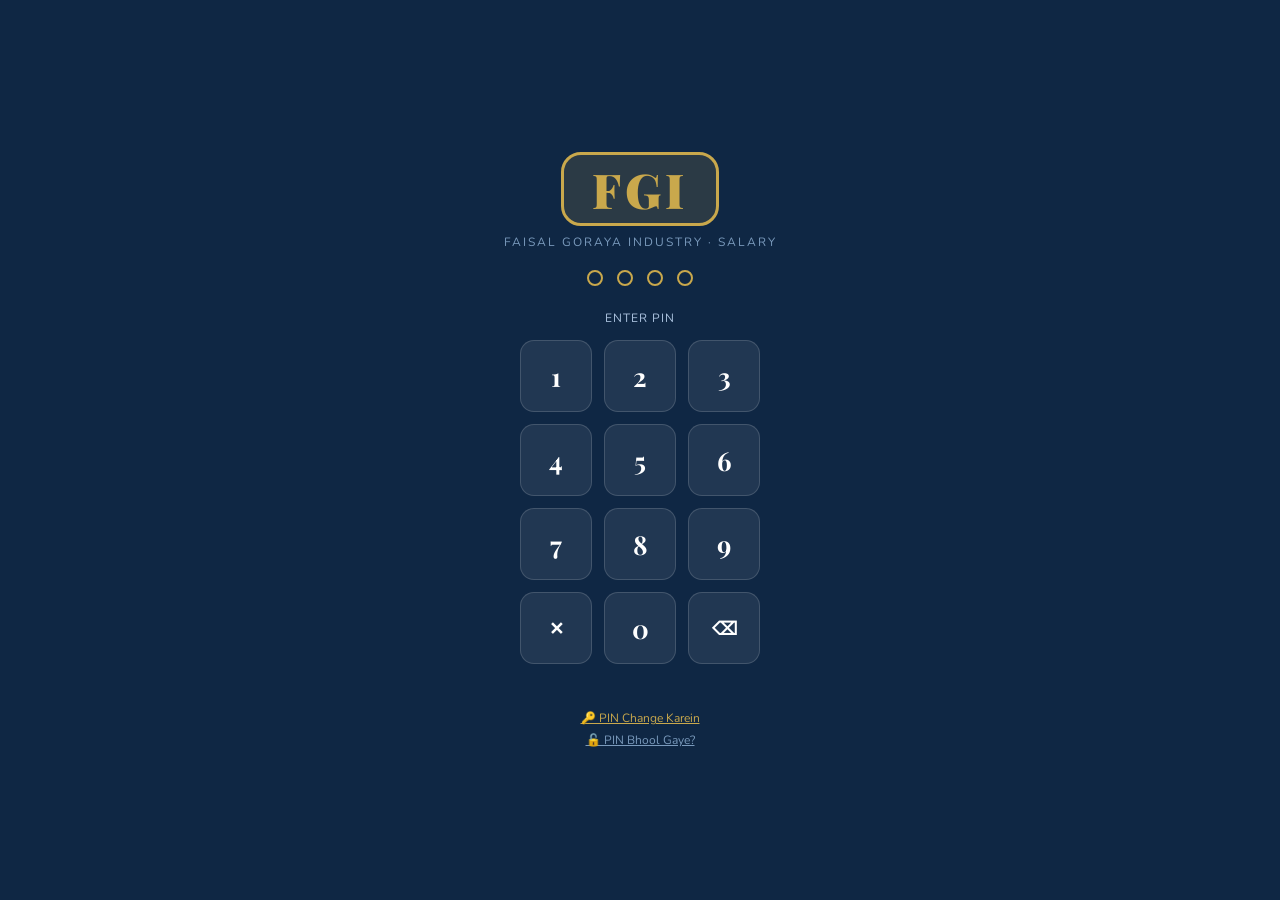
<file: index.html>
<!DOCTYPE html>
<html lang="en" dir="ltr" translate="no" class="notranslate">
<head>
<meta charset="UTF-8">
<meta name="viewport" content="width=device-width, initial-scale=1.0, maximum-scale=1.0">
<meta name="theme-color" content="#0f2744">
<meta name="mobile-web-app-capable" content="yes">
<meta name="apple-mobile-web-app-capable" content="yes">
<meta name="apple-mobile-web-app-status-bar-style" content="black-translucent">
<meta name="google" content="notranslate">
<meta name="apple-mobile-web-app-title" content="FGI Salary">
<link rel="manifest" href="manifest.json">
<link rel="apple-touch-icon" href="icons/apple-touch-icon.png">
<link rel="icon" type="image/png" sizes="32x32" href="icons/favicon-32.png">
<title>FGI Salary System v18.2</title>
<link rel="stylesheet" href="fonts/fonts.css">
<script src="lib/jspdf.umd.min.js"></script>
<script src="lib/jspdf.plugin.autotable.min.js"></script>
<script src="lib/html2canvas.min.js"></script>
<style>
:root{
  --navy:#0f2744;--gold:#c9a84c;--gold-light:#f0d080;
  --cream:#fdf8ef;--white:#ffffff;--slate:#4a6080;--light:#e8f0f8;
  --green:#1a7a4a;--red:#b03030;--shadow:0 4px 24px rgba(15,39,68,0.13);--radius:14px;
}
*{box-sizing:border-box;margin:0;padding:0;}
body{font-family:'Nunito',sans-serif;background:var(--cream);color:var(--navy);min-height:100vh;}

/* ============ PIN LOCK ============ */
#lock-screen{position:fixed;inset:0;background:var(--navy);display:flex;flex-direction:column;align-items:center;justify-content:center;z-index:9999;padding:20px;overflow-y:auto;}
.lock-logo-box{background:rgba(201,168,76,.15);border:3px solid var(--gold);border-radius:20px;padding:10px 28px;margin-bottom:8px;}
.lock-logo-txt{font-family:'Playfair Display',serif;color:var(--gold);font-size:48px;font-weight:900;letter-spacing:4px;line-height:1;}
.lock-sub{color:#7a9abc;font-size:12px;margin-bottom:20px;letter-spacing:2px;text-transform:uppercase;}
.pin-dots{display:flex;gap:14px;margin-bottom:24px;}
.pin-dot{width:16px;height:16px;border-radius:50%;border:2px solid var(--gold);background:transparent;transition:background .2s;}
.pin-dot.filled{background:var(--gold);}
.pin-mode-lbl{color:#adc4e0;font-size:12px;margin-bottom:14px;letter-spacing:1px;text-align:center;}
.pin-grid{display:grid;grid-template-columns:repeat(3,72px);gap:12px;margin-bottom:14px;}
.pin-btn{width:72px;height:72px;background:rgba(255,255,255,.08);border:1.5px solid rgba(255,255,255,.15);border-radius:14px;color:var(--white);font-family:'Playfair Display',serif;font-size:26px;font-weight:700;cursor:pointer;transition:all .15s;display:flex;align-items:center;justify-content:center;}
.pin-btn:active{background:var(--gold);color:var(--navy);transform:scale(.94);}
.pin-error{color:#e74c3c;font-size:13px;font-weight:600;min-height:20px;text-align:center;}
.pin-link{color:var(--gold);font-size:12px;text-decoration:underline;cursor:pointer;margin-top:12px;}
.pin-link2{color:#7a9abc;font-size:12px;cursor:pointer;margin-top:6px;text-decoration:underline;}

/* Forgot PIN */
#forgot-pin-section{display:none;background:rgba(255,255,255,.06);border:1.5px solid var(--gold);border-radius:14px;padding:16px;margin-top:14px;width:290px;text-align:center;}
.fp-title{color:var(--gold);font-size:13px;font-weight:700;margin-bottom:10px;}
#fp-question-display{background:rgba(255,255,255,.1);border-radius:8px;padding:10px;color:#ffe066;font-size:13px;font-weight:700;margin-bottom:10px;min-height:40px;}
#forgot-pin-section input{width:100%;padding:9px 12px;border:1.5px solid rgba(255,255,255,.2);border-radius:8px;font-family:'Nunito',sans-serif;font-size:13px;color:var(--navy);background:var(--cream);margin-bottom:8px;}
.fp-btn{background:var(--gold);color:var(--navy);border:none;border-radius:8px;padding:10px;width:100%;font-family:'Nunito',sans-serif;font-size:15px;font-weight:800;cursor:pointer;}
.fp-back{color:#7a9abc;font-size:11px;cursor:pointer;margin-top:8px;display:block;text-decoration:underline;}

/* ============ FOLDER PICKER ============ */
#folder-picker-modal{position:fixed;inset:0;background:rgba(0,0,0,.75);z-index:9995;display:none;align-items:center;justify-content:center;padding:20px;}
#folder-picker-modal.open{display:flex;}
#fp-box{background:var(--white);border-radius:16px;padding:22px;width:100%;max-width:340px;box-shadow:0 8px 40px rgba(0,0,0,.4);}
.fp-modal-title{font-family:'Playfair Display',serif;color:var(--navy);font-size:18px;font-weight:700;margin-bottom:6px;}
.fp-modal-sub{font-size:12px;color:var(--slate);margin-bottom:16px;}
.fp-modal-btn{width:100%;padding:13px;border:none;border-radius:10px;font-family:'Nunito',sans-serif;font-size:15px;font-weight:800;cursor:pointer;margin-bottom:10px;display:flex;align-items:center;justify-content:center;gap:8px;}
.fp-modal-cancel{width:100%;padding:10px;border:1.5px solid #ccc;border-radius:10px;font-family:'Nunito',sans-serif;font-size:13px;font-weight:600;cursor:pointer;background:none;color:var(--slate);}

/* ============ MAIN APP ============ */
#app{display:none;min-height:100vh;}

/* NAV */
.topbar{background:var(--navy);color:var(--white);padding:6px 14px;display:flex;flex-direction:column;gap:5px;position:sticky;top:0;z-index:100;box-shadow:0 2px 12px rgba(0,0,0,.2);border-bottom:2px solid var(--gold);}
.topbar-row1{display:flex;align-items:center;gap:8px;}
.topbar-brand{font-family:'Playfair Display',serif;font-size:18px;font-weight:900;color:var(--gold);letter-spacing:1px;flex:1;}
.topbar-brand span{font-family:'Nunito',sans-serif;font-size:10px;color:#adc4e0;display:block;letter-spacing:1px;font-weight:600;}
.topbar-row2{display:flex;gap:5px;overflow-x:auto;padding-bottom:2px;}
.nav-tab{padding:6px 12px;border-radius:8px;background:transparent;color:#adc4e0;border:none;font-family:'Nunito',sans-serif;font-size:12px;font-weight:700;cursor:pointer;transition:all .2s;white-space:nowrap;flex-shrink:0;}
.nav-tab:active{background:rgba(201,168,76,.2);}
.nav-tab.active{background:var(--gold);color:var(--navy);}
.logout-btn{padding:6px 12px;background:rgba(176,48,48,.2);color:#ff9090;border:1px solid rgba(176,48,48,.3);border-radius:8px;font-family:'Nunito',sans-serif;font-size:12px;font-weight:700;cursor:pointer;flex-shrink:0;}

/* PAGES */
.page{display:none;padding:16px;max-width:900px;margin:0 auto;}
.page.active{display:block;}
.page-header{display:flex;align-items:center;justify-content:space-between;margin-bottom:18px;padding-bottom:12px;border-bottom:2px solid var(--light);flex-wrap:wrap;gap:10px;}
.page-title{font-family:'Playfair Display',serif;font-size:22px;color:var(--navy);font-weight:700;}
.page-title span{font-family:'Nunito',sans-serif;font-size:12px;color:var(--slate);display:block;font-weight:600;margin-top:2px;}

/* CARD */
.card{background:var(--white);border-radius:var(--radius);box-shadow:var(--shadow);padding:20px;margin-bottom:18px;}
.card-title{font-size:13px;font-weight:800;color:var(--gold);text-transform:uppercase;letter-spacing:1.5px;margin-bottom:16px;padding-bottom:8px;border-bottom:1px solid var(--light);}

.form-grid{display:grid;grid-template-columns:repeat(auto-fill,minmax(180px,1fr));gap:14px;}
.field{display:flex;flex-direction:column;gap:5px;}
.field label{font-size:11px;font-weight:700;color:var(--slate);text-transform:uppercase;letter-spacing:.8px;}
.field input,.field select{padding:10px 12px;border:2px solid #dde4ef;border-radius:9px;font-family:'Nunito',sans-serif;font-size:14px;color:var(--navy);background:#f8faff;outline:none;transition:border-color .2s;}
.field input:focus,.field select:focus{border-color:var(--gold);background:#fffef8;}
.field input[readonly]{background:linear-gradient(135deg,#eaf5ee,#f0f8f4);color:var(--green);font-weight:800;border-color:#b8dfc8;}
.field input.auto-calc{background:linear-gradient(135deg,#edf3fb,#f0f5ff);color:var(--navy);font-weight:700;border-color:#b8ccee;}
.field-note{font-size:10px;color:#8899bb;margin-top:1px;}

.btn-row{display:flex;gap:10px;margin-top:16px;flex-wrap:wrap;}
.btn{padding:10px 20px;border-radius:9px;border:none;font-family:'Nunito',sans-serif;font-size:13px;font-weight:800;cursor:pointer;transition:all .18s;}
.btn-save{background:var(--navy);color:var(--gold);}
.btn-clear{background:#e8ecf4;color:var(--slate);}
.btn-green{background:var(--green);color:white;}
.btn-gold{background:var(--gold);color:var(--navy);}
.btn-danger{background:var(--red);color:white;}
.btn-sm{padding:6px 12px;font-size:12px;}

/* TABLE */
.table-wrap{overflow-x:auto;}
table{width:100%;border-collapse:collapse;font-size:13px;}
thead th{background:var(--navy);color:var(--gold);padding:10px 10px;text-align:left;font-size:11px;text-transform:uppercase;letter-spacing:.8px;font-weight:700;white-space:nowrap;}
tbody tr{border-bottom:1px solid #e8ecf4;}
tbody tr:hover{background:#f4f8ff;}
tbody td{padding:9px 10px;vertical-align:middle;}

/* REPORT CARDS */
.report-cards{display:grid;grid-template-columns:repeat(auto-fill,minmax(260px,1fr));gap:14px;margin-bottom:22px;}
.report-worker-card{background:var(--white);border-radius:var(--radius);box-shadow:var(--shadow);padding:18px;cursor:pointer;border:2px solid transparent;transition:border-color .2s;}
.report-worker-card:hover{border-color:var(--gold);}
.report-worker-card .worker-name{font-family:'Playfair Display',serif;font-size:16px;font-weight:700;color:var(--navy);margin-bottom:4px;}
.report-worker-card .worker-amount{font-size:18px;font-weight:800;color:var(--green);}

/* PRINT MODAL — FIXED: overflow-x:auto added, scroll-x wrapper for wide tables */
#printModal{display:none;position:fixed;inset:0;background:rgba(10,20,40,.85);z-index:500;flex-direction:column;}
#printModal.open{display:flex;}
.print-modal-bar{background:var(--navy);padding:12px 20px;display:flex;align-items:center;justify-content:space-between;gap:10px;flex-shrink:0;box-shadow:0 2px 12px rgba(0,0,0,.3);flex-wrap:wrap;}
.print-modal-bar .bar-title{font-family:'Playfair Display',serif;font-size:16px;color:var(--gold);font-weight:700;}
.print-modal-bar .bar-btns{display:flex;gap:8px;flex-wrap:wrap;}
/* FIX: overflow-x:auto so landscape/wide print pages can scroll horizontally */
.print-modal-body{flex:1;overflow-y:auto;overflow-x:auto;padding:24px 0;display:flex;flex-direction:column;align-items:flex-start;background:#2a3a50;}
.print-page{width:210mm;min-height:270mm;padding:14mm 16mm;background:#fff;box-shadow:0 8px 40px rgba(0,0,0,.4);margin:0 auto 24px auto;box-sizing:border-box;font-family:'Nunito',sans-serif;color:#000;}
.print-header{text-align:center;border-bottom:3px double #000;padding-bottom:10px;margin-bottom:14px;}
.print-header h1{font-family:'Playfair Display',serif;font-size:22pt;font-weight:900;letter-spacing:2px;margin:0;}
.print-header p{font-size:9pt;letter-spacing:2px;color:#333;margin:4px 0 0;}
/* FIX: flex-wrap so worker name doesn't get clipped */
.print-info{display:flex;justify-content:flex-start;flex-wrap:wrap;gap:6px 16px;font-size:9pt;margin-bottom:14px;background:#f5f5f5;padding:8px 12px;border-radius:6px;}
.print-table{width:100%;border-collapse:collapse;font-size:9pt;}
.print-table th{background:#1a1a1a;color:#fff;padding:7px 8px;text-align:left;font-size:8pt;}
.print-table td{padding:6px 8px;border-bottom:1px solid #ddd;}
.print-table tr:nth-child(even) td{background:#f9f9f9;}
.print-grand td{background:#c9a84c!important;color:#000!important;font-weight:900!important;font-size:11pt!important;}
.print-footer{margin-top:20px;border-top:1px solid #000;padding-top:10px;display:flex;justify-content:space-between;}
.sig-line{border-top:1px solid #000;padding-top:4px;width:120px;text-align:center;font-size:8pt;}

/* TOAST */
#toast{position:fixed;bottom:24px;right:24px;background:var(--navy);color:var(--gold);padding:12px 20px;border-radius:10px;font-size:14px;font-weight:700;box-shadow:0 6px 24px rgba(0,0,0,.25);opacity:0;pointer-events:none;transition:opacity .3s;z-index:9990;border:1px solid var(--gold);}
#toast.show{opacity:1;}

.month-badge{background:var(--gold);color:var(--navy);padding:3px 10px;border-radius:20px;font-size:11px;font-weight:800;}
.stat-row{display:grid;grid-template-columns:repeat(auto-fill,minmax(150px,1fr));gap:12px;margin-bottom:18px;}
.stat-card{background:var(--white);border-radius:12px;padding:14px 16px;box-shadow:var(--shadow);border-left:4px solid var(--gold);}
.stat-card .stat-label{font-size:11px;color:var(--slate);text-transform:uppercase;letter-spacing:.8px;font-weight:700;}
.stat-card .stat-value{font-size:20px;font-weight:800;color:var(--navy);margin-top:4px;}

/* SETTINGS */
.settings-card{background:var(--white);border-radius:var(--radius);box-shadow:var(--shadow);padding:20px;margin-bottom:18px;max-width:560px;}
.settings-card .card-title{font-size:13px;font-weight:800;color:var(--gold);text-transform:uppercase;letter-spacing:1.5px;margin-bottom:14px;padding-bottom:8px;border-bottom:1px solid var(--light);}

/* OFFLINE BAR */
#offline-bar{display:none;position:fixed;top:0;left:0;right:0;z-index:300;background:#c0392b;color:#fff;text-align:center;padding:6px 12px;font-size:12px;font-weight:700;}
/* ===== v18 ===== */
.code-badge{display:inline-block;background:var(--navy);color:var(--gold);padding:2px 7px;border-radius:6px;font-size:11px;font-weight:800;white-space:nowrap;}
.kind{display:inline-block;background:#eef2f8;color:var(--slate);font-size:10px;font-weight:700;padding:1px 6px;border-radius:5px;margin-left:4px;}
.mode-lbl{background:#e8f6ee;color:var(--green);border:1.5px solid #b8dfc8;border-radius:9px;padding:7px 12px;font-size:13px;}
.mode-lbl.edit{background:#fff6dd;color:#8a6010;border-color:var(--gold);}
.notice{margin-top:12px;background:#eef4ff;border:1.5px solid #b8ccee;border-radius:9px;padding:10px 12px;font-size:12px;color:var(--navy);}
.warn{margin-top:12px;background:#fde8e8;border:1.5px solid #f2b0b0;border-radius:9px;padding:10px 12px;font-size:13px;font-weight:800;color:var(--red);}
.chip{display:inline-block;background:#fff6dd;border:1px solid var(--gold);color:var(--navy);border-radius:14px;padding:1px 9px;margin:1px;cursor:pointer;font-weight:700;white-space:nowrap;}
.mini-in{padding:8px 10px;border:2px solid #dde4ef;border-radius:9px;font-family:'Nunito',sans-serif;font-size:13px;outline:none;background:#f8faff;color:var(--navy);max-width:100%;}
.mini-stat{background:var(--white);border-radius:10px;padding:12px 14px;box-shadow:var(--shadow);border-left:4px solid var(--gold);}
.mini-stat div{font-size:10px;color:var(--slate);font-weight:700;text-transform:uppercase;}
.mini-stat b{display:block;font-size:19px;font-weight:900;color:var(--navy);margin-top:4px;}
.field select{min-width:0;width:100%;}
.wr-item{background:var(--white);border-radius:10px;box-shadow:var(--shadow);padding:12px 14px;margin-bottom:8px;cursor:pointer;display:flex;align-items:center;gap:8px;flex-wrap:wrap;border:2px solid transparent;}
.wr-item:hover{border-color:var(--gold);}
.wr-bal{margin-left:auto;font-weight:900;font-size:14px;}
button:disabled{opacity:.5;cursor:not-allowed;}
/* black & white friendly worker report (screen + HD image) */
.bw-rep{background:#fff;color:#000;font-family:'Nunito',Arial,sans-serif;padding:18px;width:100%;max-width:820px;}
.bw-h{text-align:center;border-bottom:3px double #000;padding-bottom:8px;margin-bottom:10px;}
.bw-co{font-family:'Playfair Display',serif;font-size:24px;font-weight:900;letter-spacing:2px;}
.bw-sub{font-size:12px;font-weight:700;letter-spacing:1px;margin-top:3px;}
.bw-info,.bw-sum,.bw-tbl{width:100%;border-collapse:collapse;margin-bottom:10px;}
.bw-info td{border:1px solid #000;padding:6px 8px;font-size:13px;}
.bw-sum td{border:2px solid #000;padding:8px;font-size:11px;font-weight:700;text-align:center;width:25%;}
.bw-sum td b{display:block;font-size:17px;font-weight:900;margin-top:2px;}
.bw-t{font-weight:900;font-size:14px;margin:12px 0 5px;letter-spacing:.5px;}
.bw-tbl th{border:1.5px solid #000;background:#fff;color:#000;padding:6px 5px;font-size:12px;font-weight:900;text-transform:uppercase;letter-spacing:.3px;}
.bw-tbl td{border:1px solid #000;padding:5px 6px;font-size:13px;font-weight:600;color:#000;}
.bw-tbl tr.tot td{border-top:2px solid #000;font-weight:900;}
.bw-tbl tbody tr:hover{background:none;}
.bw-sig{display:flex;justify-content:space-between;margin-top:30px;font-size:12px;font-weight:700;}
.bw-sig span{border-top:1px solid #000;padding-top:4px;min-width:150px;text-align:center;}
.wr-box{flex:1;min-width:120px;}
@media(max-width:520px){.field[style*="span 2"]{grid-column:1/-1!important;}}

.wr-scroll{overflow-x:auto;-webkit-overflow-scrolling:touch;border:1px solid #e3e7ee;border-radius:8px;}
.wr-scroll #wrPrintable{min-width:640px;}
.qa-link{display:inline-block;margin-top:5px;background:none;border:1.5px dashed var(--navy);color:var(--navy);border-radius:8px;padding:4px 9px;font-size:12px;font-weight:800;cursor:pointer;font-family:inherit;}
.qa-link:active{background:#eef2f8;}
#toast{white-space:pre-line;max-width:min(92vw,440px);}

.miss-box{background:#fff1f1;border:2px solid #d43a3a;color:#8a1c1c;border-radius:10px;padding:10px 12px;font-size:13px;line-height:1.5;margin-bottom:10px;}
.ok-box{background:#effaf3;border:1.5px solid #2e9a5a;color:#1d6b3c;border-radius:10px;padding:8px 12px;font-size:13px;font-weight:700;margin-bottom:10px;}
.chip.miss{background:#fff;border:1.5px solid #d43a3a;color:#8a1c1c;font-weight:800;}

#pdfPreview{position:fixed;inset:0;background:#3a4250;z-index:9990;display:none;flex-direction:column;}
.pv-bar{display:flex;align-items:center;justify-content:space-between;gap:10px;background:var(--navy);color:#fff;padding:10px 14px;}
.pv-title{font-weight:800;font-size:15px;white-space:nowrap;overflow:hidden;text-overflow:ellipsis;}
.pv-sub{font-size:11px;opacity:.75;white-space:nowrap;overflow:hidden;text-overflow:ellipsis;}
.pv-x{background:rgba(255,255,255,.12);border:none;color:#fff;font-size:18px;border-radius:8px;width:38px;height:38px;cursor:pointer;flex:none;}
.pv-zoom{display:flex;align-items:center;justify-content:center;gap:10px;background:#2c333f;padding:6px;color:#fff;font-weight:800;font-size:13px;}
.pv-zoom .btn{background:#fff;}
#pv_pages{flex:1;overflow:auto;-webkit-overflow-scrolling:touch;padding:10px 8px;}
.pv-page{display:block;margin:0 auto 12px;background:#fff;box-shadow:0 3px 14px rgba(0,0,0,.45);}
.pv-load{color:#fff;text-align:center;padding:40px 16px;font-weight:700;}
.pv-actions{display:flex;gap:8px;padding:10px;background:#fff;flex-wrap:wrap;}
.pv-actions .btn{flex:1;justify-content:center;min-width:100px;}
.kh-tbl{width:100%;border-collapse:collapse;font-size:13px;min-width:640px;background:#fff;}
.kh-tbl th,.kh-tbl td{border:1px solid #999;padding:6px 7px;text-align:center;vertical-align:top;}
.kh-tbl th{background:#f0f2f6;font-size:12px;}
.kh-tbl td.l{text-align:left;}
.kh-tbl .det{font-size:11.5px;color:#333;line-height:1.5;text-align:left;}
.kh-tbl tfoot td{font-weight:800;background:#f7f7f7;}
.kh-tbl td,.kh-tbl th{white-space:nowrap;}
.kh-tbl td.det{white-space:nowrap;}

</style>
</head>
<body translate="no" class="notranslate">

<!-- ============ PIN LOCK SCREEN ============ -->
<div id="lock-screen">
  <div class="lock-logo-box">
    <div class="lock-logo-txt">FGI</div>
  </div>
  <div class="lock-sub">Faisal Goraya Industry · Salary</div>

  <div id="pin-entry-ui" style="display:flex;flex-direction:column;align-items:center;">
    <div class="pin-dots">
      <div class="pin-dot" id="dot0"></div>
      <div class="pin-dot" id="dot1"></div>
      <div class="pin-dot" id="dot2"></div>
      <div class="pin-dot" id="dot3"></div>
    </div>
    <div class="pin-mode-lbl" id="pin-mode-label">ENTER PIN</div>
    <div class="pin-grid">
      <button class="pin-btn" onclick="pinPress('1')">1</button>
      <button class="pin-btn" onclick="pinPress('2')">2</button>
      <button class="pin-btn" onclick="pinPress('3')">3</button>
      <button class="pin-btn" onclick="pinPress('4')">4</button>
      <button class="pin-btn" onclick="pinPress('5')">5</button>
      <button class="pin-btn" onclick="pinPress('6')">6</button>
      <button class="pin-btn" onclick="pinPress('7')">7</button>
      <button class="pin-btn" onclick="pinPress('8')">8</button>
      <button class="pin-btn" onclick="pinPress('9')">9</button>
      <button class="pin-btn" onclick="pinPress('C')" style="font-size:18px;">✕</button>
      <button class="pin-btn" onclick="pinPress('0')">0</button>
      <button class="pin-btn" onclick="pinPress('DEL')" style="font-size:18px;">⌫</button>
    </div>
    <div class="pin-error" id="pin-error"></div>
    <div class="pin-link" onclick="startChangePin()">🔑 PIN Change Karein</div>
    <div class="pin-link2" onclick="showForgotPin()">🔓 PIN Bhool Gaye?</div>
  </div>

  <!-- Forgot PIN -->
  <div id="forgot-pin-section">
    <div class="fp-title">🔓 PIN Recovery</div>
    <div id="fp-question-display"></div>
    <input type="text" id="fp-answer" placeholder="Jawab likhein..." autocomplete="off">
    <button class="fp-btn" onclick="verifyForgotPin()">✅ Verify Karein</button>
    <div id="fp-error" style="color:#ff8080;font-size:12px;min-height:16px;margin-top:6px;"></div>
    <span class="fp-back" onclick="hideForgotPin()">← Wapas PIN Screen</span>
  </div>
</div>

<!-- ============ FOLDER PICKER ============ -->
<div id="folder-picker-modal">
  <div id="fp-box">
    <div class="fp-modal-title" id="fp-modal-title">📁 Kahan Save Karein?</div>
    <div class="fp-modal-sub" id="fp-modal-sub">File save karne ki jagah choose karein</div>
    <button class="fp-modal-btn" style="background:var(--gold);color:var(--navy);" onclick="folderPickerAction('download')">📥 Downloads Folder</button>
    <button class="fp-modal-btn" style="background:var(--green);color:#fff;" onclick="folderPickerAction('share')">📤 Share / WhatsApp</button>
    <button class="fp-modal-cancel" onclick="closeFolderPicker()">Baad mein</button>
  </div>
</div>

<div id="offline-bar">📵 Offline — Data safe hai</div>
<div id="toast"></div>
<!-- ============ MAIN APP ============ -->
<div id="app">
  <div class="topbar">
    <div class="topbar-row1">
      <div class="topbar-brand">FGI<span>Faisal Goraya Industry · Salary System v18.2</span></div>
      <button class="logout-btn" onclick="lockApp()">🔒 Lock</button>
    </div>
    <div class="topbar-row2">
      <button class="nav-tab active" data-p="dataEntry" onclick="showPage('dataEntry',this)">📝 Entry</button>
      <button class="nav-tab" data-p="advance" onclick="showPage('advance',this)">💳 Advance</button>
      <button class="nav-tab" data-p="midmonth" onclick="showPage('midmonth',this)">💰 Mid Month</button>
      <button class="nav-tab" data-p="workers" onclick="showPage('workers',this)">👷 Workers</button>
      <button class="nav-tab" data-p="report" onclick="showPage('report',this)">📊 Reports</button>
      <button class="nav-tab" data-p="backle" onclick="showPage('backle',this)">🧱 Backle</button>
      <button class="nav-tab" data-p="calculator" onclick="showPage('calculator',this)">🧮 Calc</button>
      <button class="nav-tab" data-p="settings" onclick="showPage('settings',this)">⚙️ Settings</button>
    </div>
  </div>

  <!-- DATA ENTRY -->
  <div class="page active" id="page-dataEntry">
    <div class="page-header">
      <div class="page-title">Data Entry<span>Salary Entry Form — advance &amp; mid month khud aate hain</span></div>
      <div id="entryModeLbl" class="mode-lbl">➕ <b>Nayi entry</b></div>
    </div>
    <div class="card">
      <div class="card-title">📋 Basic Information</div>
      <div class="form-grid">
        <div class="field"><label>Month / Year (salary ka mahina)</label><input type="month" id="f_month" onchange="onEntryWorkerOrMonth();renderMonthEntries()"></div>
        <div class="field" style="grid-column:span 2;min-width:0;"><label>Worker (Code — Naam)</label><select id="f_worker" onchange="onEntryWorkerOrMonth()"></select></div>
        <div class="field"><label>Date</label><input type="date" id="f_date"></div>
        <div class="field"><label>Sr. No</label><input type="number" id="f_sr" placeholder="Auto"></div>
        <div class="field"><label>Basic Salary (Rs.)</label><input type="number" id="f_basic" inputmode="numeric" oninput="calcAll()"></div>
      </div>
      <div id="entryNotice" class="notice" style="display:none;"></div>
      <div id="entryMissTop"></div>
    </div>
    <div class="card">
      <div class="card-title">⏱️ Overtime</div>
      <div class="form-grid">
        <div class="field"><label>OT Hours</label><input type="number" id="f_ot" inputmode="decimal" placeholder="e.g. 60" oninput="calcAll()"><span class="field-note">Total OT hours</span></div>
        <div class="field"><label>Over Days (auto)</label><input type="number" id="f_overDays" class="auto-calc" readonly></div>
        <div class="field"><label>OH Hours (auto)</label><input type="number" id="f_oh" class="auto-calc" readonly></div>
        <div class="field"><label>OHP (auto)</label><input type="number" id="f_ohp" class="auto-calc" readonly></div>
      </div>
    </div>
    <div class="card">
      <div class="card-title">📅 Days &amp; Monthly Salary</div>
      <div class="form-grid">
        <div class="field"><label>Days Worked</label><input type="number" id="f_days" inputmode="numeric" placeholder="e.g. 28" oninput="calcAll()"></div>
        <div class="field"><label>Total Days (auto)</label><input type="number" id="f_totalDays" class="auto-calc" readonly></div>
        <div class="field"><label>Monthly Salary (auto)</label><input type="number" id="f_mSalary" class="auto-calc" readonly></div>
      </div>
    </div>
    <div class="card">
      <div class="card-title">💳 Advances &amp; Deductions</div>
      <div class="form-grid">
        <div class="field"><label>Mid Month Kharcha (auto)</label><input type="number" id="f_midMonth" class="auto-calc" readonly><span class="field-note">Is mahine ke saare kharchon ka jod</span><button type="button" class="qa-link" onclick="openQuickAdd('mid')">➕ Kharcha darj karein</button></div>
        <div class="field"><label>Rem. Salary (auto)</label><input type="number" id="f_remSalary" class="auto-calc" readonly></div>
        <div class="field"><label>Previous Adv. (auto)</label><input type="number" id="f_prevAdv" class="auto-calc" readonly></div>
        <div class="field"><label>New Advance (auto)</label><input type="number" id="f_newAdv" class="auto-calc" readonly><span class="field-note">Is mahine ke saare advance ka jod</span><button type="button" class="qa-link" onclick="openQuickAdd('adv')">➕ Advance darj karein</button></div>
        <div class="field"><label>Total Advance (auto)</label><input type="number" id="f_totalAdv" class="auto-calc" readonly></div>
        <div class="field"><label>Deduction from Adv.</label><input type="number" id="f_deductAdv" inputmode="numeric" placeholder="e.g. 5000" oninput="calcAll()"><span class="field-note">Optional — salary se kitna katna hai</span></div>
        <div class="field"><label>Rem. Advance (auto)</label><input type="number" id="f_remAdv" class="auto-calc" readonly></div>
        <div class="field"><label>Total Rem. Salary (auto)</label><input type="number" id="f_totalRemSalary" class="auto-calc" readonly></div>
      </div>
      <div id="dedWarn" class="warn" style="display:none;"></div>
    </div>
    <div class="btn-row">
      <button class="btn btn-save" id="btnSaveEntry" onclick="saveEntry()">💾 Save Entry</button>
      <button class="btn btn-clear" onclick="clearForm()">🗑️ Clear</button>
      <button class="btn btn-danger" id="btnDelEntry" style="display:none;" onclick="deleteCurrentEntry()">🗑️ Delete Entry</button>
    </div>
    <div id="saveMsg" style="margin-top:10px;font-size:14px;font-weight:700;color:var(--green);min-height:20px;"></div>
    <div class="card" style="margin-top:12px;">
      <div class="card-title" id="monthEntriesTitle">📋 Entries</div>
      <div id="monthPending" style="font-size:12px;margin-bottom:10px;line-height:2;"></div>
      <div class="table-wrap"><table><thead><tr><th>#</th><th>Code</th><th>Worker</th><th>M.Sal</th><th>Dec.Adv</th><th>T.Rem.Sal</th><th></th></tr></thead><tbody id="monthEntriesBody"></tbody></table></div>
    </div>
  </div>

  <!-- ADVANCE -->
  <div class="page" id="page-advance">
    <div class="page-header"><div class="page-title">💳 Workers Advance<span>Kaam ke dauran kabhi bhi liya gaya advance</span></div></div>
    <div class="card" style="border:2px solid var(--red);">
      <div class="card-title" style="color:var(--red);">➕ Advance Darj Karein</div>
      <div class="form-grid">
        <div class="field"><label>Date</label><input type="date" id="adv_date"></div>
        <div class="field" style="grid-column:span 2;min-width:0;"><label>Worker (Code — Naam)</label><select id="adv_worker" onchange="advWorkerInfo()"></select></div>
        <div class="field"><label>Advance Amount (Rs.)</label><input type="number" id="adv_amount" inputmode="numeric" placeholder="e.g. 5000"></div>
        <div class="field" style="grid-column:span 2;min-width:0;"><label>Wajah / Tafseel (optional)</label><input type="text" id="adv_reason" placeholder="e.g. Ghar ki marammat..."></div>
      </div>
      <div id="adv_info" style="font-size:13px;margin-top:10px;"></div>
      <div class="btn-row"><button class="btn btn-save" id="adv_save" onclick="saveAdvance()">💾 Save Advance</button><button class="btn btn-clear" onclick="clearAdvForm()">🗑️ Clear</button></div>
    </div>
    <div class="card">
      <div style="display:flex;justify-content:space-between;align-items:center;flex-wrap:wrap;gap:8px;margin-bottom:12px;">
        <div class="card-title" style="margin:0;padding:0;border:none;">📋 Advance Records</div>
        <div style="display:flex;gap:8px;flex-wrap:wrap;"><select id="adv_filter" class="mini-in" onchange="renderAdvTable()"></select><input type="month" id="adv_month" class="mini-in" onchange="renderAdvTable()"></div>
      </div>
      <div class="table-wrap"><table><thead><tr><th>#</th><th>Date</th><th>Worker</th><th>Amount</th><th>Wajah</th><th></th></tr></thead><tbody id="adv_tbody"></tbody></table></div>
    </div>
  </div>

  <!-- MID MONTH -->
  <div class="page" id="page-midmonth">
    <div class="page-header"><div class="page-title">💰 Mid Month<span>Kharcha — mahine mein jitni dafa bhi liya jaye, sab jud jata hai</span></div></div>
    <div class="card" style="border:2px solid var(--gold);background:linear-gradient(135deg,#fffef5,#fff8e8);">
      <div class="card-title" style="color:#8a6010;">➕ Kharcha Darj Karein</div>
      <div class="form-grid">
        <div class="field"><label>Date</label><input type="date" id="mm_date"></div>
        <div class="field"><label>Kis mahine ka kharcha</label><input type="month" id="mm_month" onchange="onMidMonthWorkerSelect()"></div>
        <div class="field" style="grid-column:span 2;min-width:0;"><label>Worker (Code — Naam)</label><select id="mm_worker" onchange="onMidMonthWorkerSelect()"></select></div>
      </div>
      <div style="display:grid;grid-template-columns:repeat(auto-fill,minmax(160px,1fr));gap:12px;margin-top:14px;">
        <div class="mini-stat" style="border-left-color:var(--navy);"><div>Basic Salary</div><b id="mm_basicDisplay">—</b></div>
        <div class="mini-stat" style="border-left-color:var(--gold);"><div>Is mahine ka kul kharcha</div><b id="mm_lastMidDisplay" style="color:#8a6010;">—</b></div>
        <div class="mini-stat" style="border-left-color:var(--red);"><div>Baqi Advance</div><b id="mm_remAdvDisplay" style="color:var(--red);">—</b></div>
      </div>
      <div style="margin-top:16px;display:flex;gap:12px;flex-wrap:wrap;align-items:flex-end;">
        <div class="field" style="min-width:160px;"><label>Kharcha Amount</label><input type="number" id="mm_kharcha" inputmode="numeric" placeholder="e.g. 5000"></div>
        <div class="field" style="min-width:160px;"><label>Note (optional)</label><input type="text" id="mm_note" placeholder="..."></div>
        <div style="display:flex;gap:8px;"><button class="btn btn-save" id="mm-save-btn" onclick="saveMidMonthRecord()">💾 Save</button><button class="btn btn-clear" onclick="clearMidMonthForm()">🗑️</button></div>
      </div>
      <div id="mm_salNote" class="notice" style="display:none;margin-top:12px;"></div>
      <div id="mmSaveMsg" style="margin-top:8px;font-size:13px;font-weight:700;color:var(--green);min-height:18px;"></div>
    </div>
    <div class="card">
      <div style="display:flex;align-items:center;justify-content:space-between;margin-bottom:14px;flex-wrap:wrap;gap:8px;">
        <div class="card-title" style="margin:0;padding:0;border:none;">📋 Mid Month Records</div>
        <div style="display:flex;gap:8px;flex-wrap:wrap;"><input type="text" id="mmTableSearch" class="mini-in" placeholder="Worker / code..." oninput="renderMidMonthTable()"><select id="mmTableMonth" class="mini-in" onchange="renderMidMonthTable()"><option value="">Sab months</option></select></div>
      </div>
      <div class="table-wrap"><table><thead><tr><th>#</th><th>Date</th><th>Month</th><th>Worker</th><th>Kharcha</th><th>Note</th><th>Edit</th><th>Del</th></tr></thead><tbody id="mmTableBody"></tbody></table></div>
    </div>
  </div>

  <!-- WORKERS -->
  <div class="page" id="page-workers">
    <div class="page-header">
      <div class="page-title">Workers<span>Join, code, advance aur chhorne ki date</span></div>
      <div style="display:flex;gap:8px;flex-wrap:wrap;"><input type="text" id="workerSearch" class="mini-in" placeholder="Search naam / code..." oninput="renderWorkerTable()"><button class="btn btn-save btn-sm" onclick="openAddWorker()">+ Add Worker</button></div>
    </div>
    <div style="display:flex;gap:8px;margin-bottom:12px;"><button id="wTabA" class="btn btn-sm btn-save" onclick="setWorkerTab('active')">✅ Active</button><button id="wTabL" class="btn btn-sm btn-clear" onclick="setWorkerTab('left')">🚪 Chhor gaye</button></div>
    <div class="card"><div class="table-wrap"><table><thead><tr><th>#</th><th>Code</th><th>Worker Name</th><th>Basic</th><th>Join</th><th>Baqi Advance</th><th>Actions</th></tr></thead><tbody id="workerTbody"></tbody></table></div></div>
  </div>

  <!-- REPORTS -->
  <div class="page" id="page-report">
    <div class="page-header">
      <div class="page-title">Reports<span>Salary, worker khata aur advance</span></div>
    </div>
    <div style="display:flex;gap:8px;margin-bottom:14px;flex-wrap:wrap;">
      <button id="rptModeBtn1" class="btn btn-save btn-sm" onclick="switchReportMode('monthly')">📅 Monthly</button>
      <button id="rptModeBtn2" class="btn btn-clear btn-sm" onclick="switchReportMode('worker')">👷 Worker Report</button>
      <button id="rptModeBtn3" class="btn btn-clear btn-sm" onclick="switchReportMode('remadv')">💳 Rem. Advance</button>
      <button id="rptModeBtn4" class="btn btn-clear btn-sm" onclick="switchReportMode('kharcha')">💵 Mid Kharcha Sheet</button>
    </div>
    <div id="rptSec_monthly">
      <div style="display:flex;gap:10px;flex-wrap:wrap;align-items:flex-end;margin-bottom:14px;">
        <div class="field"><label>Month</label><input type="month" id="rpt_month" onchange="loadReport()"></div>
        <div class="field"><label>Worker (blank = all)</label><input type="text" id="rpt_worker" placeholder="Naam / code..." oninput="loadReport()"></div>
        <button class="btn btn-gold btn-sm" onclick="printAllWorkers()">📄 All Workers PDF</button>
      </div>
      <div id="rptMissing"></div>
      <div id="reportCards" class="report-cards"></div>
      <div id="reportTable" class="card" style="display:none;"><div class="table-wrap"><table><thead><tr><th>Sr</th><th>Worker</th><th>Month</th><th>Basic</th><th>OT</th><th>OvDay</th><th>OH</th><th>OHP</th><th>Days</th><th>T.Days</th><th>M.Sal</th><th>Mid</th><th>Rem.Sal</th><th>Prev.Adv</th><th>New Adv</th><th>T.Adv</th><th>Dec.Adv</th><th>Rem.Adv</th><th>T.Rem.Sal</th><th>Slip</th></tr></thead><tbody id="reportTbody"></tbody></table></div></div>
    </div>
    <div id="rptSec_worker" style="display:none;">
      <div style="display:flex;gap:8px;margin-bottom:10px;flex-wrap:wrap;"><button id="wrTabA" class="btn btn-sm btn-save" onclick="setWrTab('active')">✅ Kaam kar rahe</button><button id="wrTabL" class="btn btn-sm btn-clear" onclick="setWrTab('left')">🚪 Chhor gaye</button><input type="text" id="wrSearch" class="mini-in" placeholder="Naam / code..." oninput="renderWorkerReportList()"></div>
      <div id="wrList"></div><div id="wrDetail"></div>
    </div>
    <div id="rptSec_kharcha" style="display:none;">
      <div class="notice" style="display:block;margin-bottom:12px;">Jis mahine ka mid month kharcha dena hai woh mahina chunein. Sheet mein har worker, pichhle mahine ka kharcha, is mahine ab tak liya (tareekh ke saath) aur likhne ke liye khali khana hota hai.</div>
      <div style="display:flex;gap:10px;flex-wrap:wrap;align-items:flex-end;margin-bottom:14px;">
        <div class="field"><label>Kharcha ka mahina</label><input type="month" id="kh_month" onchange="renderKharchaSheet()"></div>
        <button class="btn btn-gold btn-sm" onclick="printKharchaSheet()">👁️ View / PDF</button>
      </div>
      <div id="khSheet"></div>
    </div>
    <div id="rptSec_remadv" style="display:none;">
      <input type="text" id="rptRemAdvSearch" class="mini-in" placeholder="🔍 Worker search..." style="margin-bottom:14px;" oninput="renderRemAdvOverview()">
      <div id="remAdvCards" class="report-cards"></div>
    </div>
  </div>

  <!-- WORKER MODAL (outside pages so it opens from anywhere) -->
    <div id="pdfPreview" style="display:none;">
      <div class="pv-bar"><div style="min-width:0;"><div id="pv_title" class="pv-title"></div><div id="pv_sub" class="pv-sub"></div></div>
        <button class="pv-x" onclick="closePdfPreview()" aria-label="Band">✖</button></div>
      <div class="pv-zoom"><button class="btn btn-clear btn-sm" onclick="pvZoom(-1)">➖ Chota</button><span id="pv_z">100%</span><button class="btn btn-clear btn-sm" onclick="pvZoom(1)">➕ Bara</button></div>
      <div id="pv_pages"></div>
      <div class="pv-actions"><button class="btn btn-gold" onclick="pdfPreviewAction('download')">📥 Download</button><button class="btn btn-save" onclick="pdfPreviewAction('share')">📤 Share / WhatsApp</button><button class="btn btn-clear" onclick="closePdfPreview()">✖ Band</button></div>
    </div>
    <div id="quickAddModal" style="display:none;position:fixed;inset:0;background:rgba(0,0,0,.5);z-index:210;align-items:center;justify-content:center;padding:12px;">
      <div style="background:white;border-radius:18px;padding:20px;width:380px;max-width:96vw;box-shadow:0 20px 60px rgba(0,0,0,.3);">
        <h3 id="qa_title" style="font-family:'Playfair Display',serif;font-size:18px;margin-bottom:6px;color:var(--navy);"></h3>
        <div id="qa_sub" style="font-size:12px;color:var(--slate);margin-bottom:12px;"></div>
        <div class="form-grid" style="grid-template-columns:1fr 1fr;">
          <div class="field"><label>Raqam (Rs.)</label><input type="number" id="qa_amount" inputmode="numeric" placeholder="e.g. 2000"></div>
          <div class="field"><label>Date</label><input type="date" id="qa_date"></div>
          <div class="field" style="grid-column:1/-1;"><label id="qa_noteLbl">Note (optional)</label><input type="text" id="qa_note"></div>
        </div>
        <div style="display:flex;gap:10px;margin-top:14px;"><button class="btn btn-save" onclick="saveQuickAdd()">💾 Save</button><button class="btn btn-clear" onclick="closeQuickAdd()">Cancel</button></div>
      </div>
    </div>
    <div id="workerModal" style="display:none;position:fixed;inset:0;background:rgba(0,0,0,.5);z-index:200;align-items:center;justify-content:center;padding:12px;">
      <div style="background:white;border-radius:18px;padding:22px;width:440px;max-width:96vw;max-height:92vh;overflow:auto;box-shadow:0 20px 60px rgba(0,0,0,.3);">
        <h3 id="wm_title" style="font-family:'Playfair Display',serif;font-size:20px;margin-bottom:14px;color:var(--navy);">Worker</h3>
        <input type="hidden" id="wm_id">
        <div class="form-grid" style="grid-template-columns:1fr 1fr;">
          <div class="field"><label>Worker Code</label><input type="text" id="wm_code" readonly></div>
          <div class="field"><label>Join Date</label><input type="date" id="wm_join"></div>
          <div class="field" style="grid-column:1/-1;"><label>Worker Name</label><input type="text" id="wm_name" placeholder="Full name..." oninput="wmNameCheck()"><span id="wm_dupNote" class="field-note" style="color:#8a6010;"></span></div>
          <div class="field" style="grid-column:1/-1;"><label>Basic Salary (Rs.)</label><input type="number" id="wm_basic" inputmode="numeric" placeholder="e.g. 15000"></div>
        </div>
        <div id="wm_advRow" class="form-grid" style="grid-template-columns:1fr 1fr;margin-top:12px;background:#fff6f6;border:1.5px dashed var(--red);border-radius:10px;padding:10px;">
          <div class="field"><label>Joining Advance (optional)</label><input type="number" id="wm_adv" inputmode="numeric" placeholder="0"></div>
          <div class="field"><label>Wajah (optional)</label><input type="text" id="wm_reason" placeholder="e.g. Pichhli factory ka hisaab"></div>
        </div>
        <div style="margin-top:12px;background:#f4f6fa;border-radius:10px;padding:10px;">
          <label style="display:flex;gap:8px;align-items:center;font-weight:800;color:var(--navy);cursor:pointer;"><input type="checkbox" id="wm_left" onchange="wmLeftToggle()" style="width:20px;height:20px;"> 🚪 Worker kaam chhor gaya</label>
          <div class="field" id="wm_leaveRow" style="display:none;margin-top:8px;"><label>Chhorne ki Date</label><input type="date" id="wm_leave"><span class="field-note">List se hat jaye ga, record aur baqi advance mehfooz rahe ga</span></div>
        </div>
        <div style="display:flex;gap:10px;margin-top:16px;"><button class="btn btn-save" onclick="saveWorker()">💾 Save</button><button class="btn btn-clear" onclick="closeWorkerModal()">Cancel</button></div>
      </div>
    </div>

  <!-- BACKLE PAGE -->
  <div class="page" id="page-backle">
    <div class="page-header">
      <div class="page-title">🧱 Backle Entry<span>Production data</span></div>
      <div style="display:flex;gap:8px;">
        <select id="backleMode" onchange="toggleBackleMode()" style="padding:8px 12px;border:2px solid #dde4ef;border-radius:9px;font-family:'Nunito',sans-serif;font-size:13px;outline:none;background:#f8faff;">
          <option value="new">+ New</option><option value="edit">✏️ Edit</option>
        </select>
        <select id="backleEditSelect" style="display:none;padding:8px 12px;border:2px solid #dde4ef;border-radius:9px;font-family:'Nunito',sans-serif;font-size:13px;outline:none;background:#f8faff;" onchange="loadBackleEdit()"><option value="">-- Select --</option></select>
      </div>
    </div>
    <div class="card" style="border:2px dashed var(--gold);background:linear-gradient(135deg,#fffef5,#fff8e0);">
      <div class="card-title" style="color:#8a6010;">🧱 Backle / Production Entry</div>
      <div class="form-grid">
        <div class="field"><label>Date</label><input type="date" id="b_date"></div>
        <div class="field"><label>Month</label><input type="month" id="b_month"></div>
        <div class="field"><label>Note (optional)</label><input type="text" id="b_note" placeholder="e.g. March production..."></div>
        <div class="field"><label>Quantity</label><input type="number" id="b_qty" placeholder="e.g. 1050" oninput="calcBackle()"></div>
        <div class="field"><label>Price per Backle</label><input type="number" id="b_price" placeholder="e.g. 5" oninput="calcBackle()"></div>
        <div class="field"><label>Total (auto)</label><input type="number" id="b_total" readonly style="background:linear-gradient(135deg,#fff3cc,#ffe89a);color:#6b4a00;font-weight:800;border-color:var(--gold);"></div>
      </div>
      <div class="btn-row">
        <button class="btn btn-save" onclick="saveBackleEntry()">💾 Save</button>
        <button class="btn btn-clear" onclick="clearBackleForm()">🗑️ Clear</button>
      </div>
      <div id="backleSaveMsg" style="margin-top:8px;font-size:13px;font-weight:700;color:var(--green);min-height:16px;"></div>
    </div>
    <div class="card">
      <div class="card-title">📋 Backle Entries</div>
      <div class="table-wrap">
        <table><thead><tr><th>#</th><th>Date</th><th>Month</th><th>Note</th><th>Qty</th><th>Price</th><th>Total</th><th>Actions</th></tr></thead>
        <tbody id="backleTbody"></tbody></table>
      </div>
    </div>
  </div>
  <!-- CALCULATOR PAGE -->
  <div class="page" id="page-calculator">
    <div class="page-header">
      <div class="page-title">🧮 Salary Calculator<span>Per Day / Per Hour</span></div>
      <div style="display:flex;gap:8px;"><button class="btn btn-clear btn-sm" onclick="addAllToCalc()">➕ Sab Active</button><button class="btn btn-gold btn-sm" onclick="printCalcReport()">📄 PDF</button></div>
    </div>
    <div class="card">
      <div class="card-title">➕ Worker Add Karo</div>
      <div class="form-grid">
        <div class="field"><label>Worker Name</label><input type="text" id="calc_name" list="calcWorkerList" placeholder="Naam..." oninput="calcAutoLoad()"><datalist id="calcWorkerList"></datalist></div>
        <div class="field"><label>Basic Salary</label><input type="number" id="calc_basic" placeholder="e.g. 30000" oninput="calcPreview()"></div>
        <div class="field"><label>Per Day (auto)</label><input type="number" id="calc_perDay" readonly class="auto-calc"></div>
        <div class="field"><label>Per Hour (auto)</label><input type="number" id="calc_perHour" readonly class="auto-calc"></div>
      </div>
      <div class="btn-row">
        <button class="btn btn-save" onclick="addCalcRow()">➕ Add to List</button>
        <button class="btn btn-clear" onclick="clearCalcInput()">🗑️ Clear</button>
      </div>
    </div>
    <div class="card" id="calcListCard" style="display:none;">
      <div class="card-title">📋 Selected Workers</div>
      <div class="table-wrap">
        <table><thead><tr><th>#</th><th>Worker Name</th><th>Basic Salary</th><th>Per Day</th><th>Per Hour</th><th>Action</th></tr></thead>
        <tbody id="calcTbody"></tbody></table>
      </div>
      <div id="calcSummary" style="margin-top:16px;display:grid;grid-template-columns:repeat(auto-fill,minmax(160px,1fr));gap:12px;"></div>
    </div>
  </div>
  <!-- SETTINGS PAGE -->
  <div class="page" id="page-settings">
    <div class="page-header">
      <div class="page-title">Settings<span>System configuration</span></div>
    </div>

    <div class="settings-card">
      <div class="card-title">💾 Data Backup & Restore</div>
      <p style="font-size:13px;color:var(--slate);margin-bottom:14px;">Data export karo taake kabhi bhi restore kar sako — koi data loss nahi</p>
      <div style="display:flex;gap:10px;flex-wrap:wrap;">
        <button class="btn btn-green" onclick="exportData()">📤 Export / Backup</button>
        <button class="btn btn-save" onclick="document.getElementById('importFile').click()">📥 Import / Restore</button>
      </div>
      <input type="file" id="importFile" accept=".json" style="display:none;" onchange="importData(event)">
      <div id="importMsg" style="font-size:12px;font-weight:700;margin-top:8px;min-height:16px;"></div>
    </div>

    <div class="settings-card">
      <div class="card-title">🗄️ Archive &amp; Purane Backup</div>
      <div id="archiveInfo" style="font-size:12px;color:var(--slate);margin-bottom:10px;"></div>
      <div style="display:flex;gap:8px;flex-wrap:wrap;">
        <button class="btn btn-clear btn-sm" onclick="downloadArchive()">🗄️ Archive Download</button>
        <button class="btn btn-clear btn-sm" onclick="downloadStored('backup_pre_v18','FGI_Salary_before_v18.json','v18 se pehle ka data')">⏪ v18 se pehle ka data</button>
        <button class="btn btn-clear btn-sm" onclick="downloadStored('backup_before_import','FGI_Salary_before_import.json','Import se pehle ka data')">⏪ Import se pehle ka data</button>
      </div>
    </div>

    <div class="settings-card">
      <div class="card-title">🔐 PIN Settings</div>
      <p style="font-size:13px;color:var(--slate);margin-bottom:12px;">4-digit PIN — IndexedDB mein safely stored</p>
      <button class="btn btn-save" onclick="startChangePin();document.getElementById('lock-screen').style.display='flex';">🔑 PIN Change Karein</button>
    </div>

    <div class="settings-card">
      <div class="card-title">🔓 Secret Question (PIN Recovery)</div>
      <div id="sq-current-status" style="font-size:12px;font-weight:700;color:var(--slate);margin-bottom:12px;">Loading...</div>
      <div class="field" style="margin-bottom:12px;">
        <label>Question Choose Karein</label>
        <select id="sq-question-sel" style="padding:10px 12px;border:2px solid #dde4ef;border-radius:9px;font-family:'Nunito',sans-serif;font-size:13px;color:var(--navy);background:#f8faff;outline:none;">
          <option value="">-- Select karein --</option>
          <option value="apki_company">Apki company ka naam kya hai?</option>
          <option value="apka_sheher">Ap kahan rehte hain? (city)</option>
          <option value="apka_mobile">Apka mobile number? (last 4 digits)</option>
          <option value="custom">Khud likhen (custom)</option>
        </select>
      </div>
      <div class="field" id="sq-custom-row" style="display:none;margin-bottom:12px;">
        <label>Custom Question</label>
        <input type="text" id="sq-custom-q" placeholder="Apna question likhein...">
      </div>
      <div class="field" style="margin-bottom:14px;">
        <label>Jawab (Answer)</label>
        <input type="text" id="sq-answer-inp" placeholder="Jawab likhein...">
      </div>
      <button class="btn btn-save" onclick="saveSecretQ()">✅ Save Secret Question</button>
      <div id="sq-error" style="color:var(--red);font-size:12px;margin-top:8px;min-height:16px;"></div>
    </div>

    <div class="settings-card">
      <div class="card-title">🗄️ Storage Info</div>
      <div id="db-status" style="font-size:12px;color:var(--slate);font-weight:700;">Loading...</div>
      <div style="font-size:11px;color:var(--slate);margin-top:8px;line-height:1.7;">
        ✅ <b>IndexedDB</b> — Permanent storage<br>
        ✅ <b>localStorage</b> — Backup layer<br>
        ✅ <b>No Google, No Cloud, No CDN</b> — 100% offline (libraries + fonts app ke andar)<br>ℹ️ FGI Salary System <b>v18.2</b>
      </div>
    </div>

    <div class="settings-card">
      <div class="card-title">📱 Home Screen Install</div>
      <div style="font-size:12px;color:var(--slate);line-height:1.8;">
        <b style="color:var(--gold);">Opera:</b> Menu (☰) → "Add to" → "Home screen"<br>
        <b style="color:var(--gold);">Samsung Internet:</b> Menu → "Add page to" → "Home screen"<br>
        <b style="color:var(--gold);">Chrome:</b> 3 dots (⋮) → "Add to Home screen"
      </div>
    </div>

    <div style="background:#fff3cd;border:1px solid #ffc107;border-radius:8px;padding:10px 14px;font-size:12px;color:#856404;max-width:560px;">
      <b>⚠️ Data Safety:</b> Hamesha <b>Export Backup</b> karo aur WhatsApp/Gallery mein save karo!
    </div>
  </div>
</div>
<script>
// ============================================================
//  FGI SALARY SYSTEM v18 — core: storage, PIN, migration, ledger
//  Salary formula is UNCHANGED (see calcAll). Advance & Mid Month
//  amounts are now computed from their own records.
// ============================================================
const APP_VER='v18';
const IDB_NAME='FGI_SalarySystem', IDB_STORE='appdata', APP_KEY='fgi_salary_db_v15';
// Qaisar's current workers, in his order (20-11-2026). Anyone not here = "Left".
const WORKER_ORDER=['Hafiz Hafeez','Arshad Goraya','M Taqi','Ayyaz Pappu','M Murtaza','Rana Qasim','Hafiz Farooq','Rana Faisal','Uzair Goraya','M Ahmad','Ali Hamza','Basharat Ali','Bilal Bawala','Usman','Ali Haider'];

// ---------- helpers ----------
function esc(s){return String(s==null?'':s).replace(/[&<>"']/g,c=>({'&':'&amp;','<':'&lt;','>':'&gt;','"':'&quot;',"'":'&#39;'}[c]));}
function r0(x){return Math.round(+x||0);}
function r2(x){return Math.round((+x||0)*100)/100;}
function fmt(x){return r0(x).toLocaleString('en-US');}
function rs(x){return 'Rs. '+fmt(x);}
function todayStr(){const d=new Date();return d.getFullYear()+'-'+String(d.getMonth()+1).padStart(2,'0')+'-'+String(d.getDate()).padStart(2,'0');}
function thisMonth(){return todayStr().slice(0,7);}
function prevMonth(m){let [y,mo]=m.split('-').map(Number);mo--;if(mo<1){mo=12;y--;}return y+'-'+String(mo).padStart(2,'0');}
function monthName(m){if(!m)return'—';const [y,mo]=m.split('-');return ['Jan','Feb','Mar','Apr','May','Jun','Jul','Aug','Sep','Oct','Nov','Dec'][+mo-1]+' '+y;}
function fmtDate(str){if(!str)return'—';if(/^\d{4}-\d{2}-\d{2}$/.test(str)){const[y,m,d]=str.split('-');return`${d}-${m}-${y}`;}return str;}
function normName(n){return String(n||'').trim().replace(/\s+/g,' ').toLowerCase();}
function codeStr(n){return 'FGI-'+String(n).padStart(2,'0');}
function el(id){return document.getElementById(id);}
let toastTimer;
function showToast(msg,ms){const t=el('toast');t.textContent=msg;t.classList.add('show');clearTimeout(toastTimer);toastTimer=setTimeout(()=>t.classList.remove('show'),ms||3000);}

// ---------- IndexedDB ----------
function idbOpen(){return new Promise((res,rej)=>{const req=indexedDB.open(IDB_NAME,1);req.onupgradeneeded=e=>e.target.result.createObjectStore(IDB_STORE);req.onsuccess=e=>res(e.target.result);req.onerror=()=>rej(req.error);});}
async function idbSave(key,value){
  try{const idb=await idbOpen();return await new Promise(res=>{const tx=idb.transaction(IDB_STORE,'readwrite');tx.objectStore(IDB_STORE).put(value,key);tx.oncomplete=()=>res(true);tx.onerror=()=>res(false);});}
  catch(e){try{localStorage.setItem('fgi_sal_'+key,value);}catch(e2){}return false;}
}
async function idbLoad(key){
  try{const idb=await idbOpen();return await new Promise(res=>{const tx=idb.transaction(IDB_STORE,'readonly');const req=tx.objectStore(IDB_STORE).get(key);
    req.onsuccess=()=>{if(req.result!==undefined)res(req.result);else res(localStorage.getItem('fgi_sal_'+key)||localStorage.getItem('fgi_salary_'+key)||null);};req.onerror=()=>res(null);});}
  catch(e){return localStorage.getItem('fgi_sal_'+key)||null;}
}

// ---------- PIN / secret question ----------
async function getPin(){const p=await idbLoad('pin');return p||localStorage.getItem('fgi_sal_pin')||'1234';}
async function savePin(pin){await idbSave('pin',pin);try{localStorage.setItem('fgi_sal_pin',pin);}catch(e){}}
function normAns(s){return String(s||'').toLowerCase().replace(/\s+/g,' ').trim();}
async function saveSecretQData(q,a){const data=JSON.stringify({q,a:normAns(a)});await idbSave('secret_q',data);try{localStorage.setItem('fgi_sal_secret_q',data);}catch(e){}}
async function loadSecretQData(){const raw=await idbLoad('secret_q')||localStorage.getItem('fgi_sal_secret_q');if(!raw)return null;try{return JSON.parse(raw);}catch(e){return null;}}
async function saveSecretQ(){
  const selVal=el('sq-question-sel').value;let question='';
  if(!selVal){el('sq-error').textContent='⚠️ Question zaroor choose karein!';return;}
  if(selVal==='custom'){question=el('sq-custom-q').value.trim();if(!question){el('sq-error').textContent='⚠️ Custom question likhein!';return;}}
  else question={apki_company:'Apki company ka naam kya hai?',apka_sheher:'Ap kahan rehte hain? (city)',apka_mobile:'Apka mobile number? (last 4 digits)'}[selVal]||selVal;
  const answer=el('sq-answer-inp').value.trim();if(!answer){el('sq-error').textContent='⚠️ Jawab likhein!';return;}
  await saveSecretQData(question,answer);el('sq-answer-inp').value='';el('sq-error').textContent='';showToast('✅ Secret question save ho gaya!');updateSQStatus();
}
async function updateSQStatus(){const d=await loadSecretQData();const e=el('sq-current-status');if(!e)return;e.innerHTML=d?'✅ Set hai: <b style="color:var(--gold);">'+esc(d.q)+'</b>':'⚠️ Abhi tak set nahi — please set karein!';}
async function showForgotPin(){
  const d=await loadSecretQData();if(!d){showToast('⚠️ Pehle secret question set karein!',3500);return;}
  el('pin-entry-ui').style.display='none';el('forgot-pin-section').style.display='block';
  el('fp-question-display').textContent='❓ '+d.q;el('fp-answer').value='';el('fp-error').textContent='';
}
function hideForgotPin(){el('forgot-pin-section').style.display='none';el('pin-entry-ui').style.display='flex';}
async function verifyForgotPin(){
  const d=await loadSecretQData();const ans=normAns(el('fp-answer').value);const errEl=el('fp-error');
  if(!ans){errEl.textContent='⚠️ Jawab likhein!';return;}
  if(!d){errEl.textContent='❌ Secret question nahi mila!';return;}
  if(ans===normAns(d.a)){   // exact answer only (old app accepted one letter)
    errEl.style.color='#7dffbc';errEl.textContent='✅ Sahi! Naya PIN set karein:';
    setTimeout(()=>{hideForgotPin();setTimeout(()=>{el('pin-mode-label').textContent='SET NEW PIN';el('pin-error').style.color='#2ecc71';el('pin-error').textContent='🔓 Verified! Naya PIN set karein';pinMode='set-new';pinBuf='';newPinTmp='';updDots();},200);},600);
  }else{errEl.style.color='#ff8080';errEl.textContent='❌ Jawab galat! Dobara koshish karein.';}
}
let pinBuf='',pinMode='enter',newPinTmp='';
async function pinPress(k){
  if(k==='C')pinBuf='';else if(k==='DEL')pinBuf=pinBuf.slice(0,-1);else if(pinBuf.length<4)pinBuf+=k;
  updDots();el('pin-error').textContent='';
  if(pinBuf.length===4){
    const currentPin=await getPin();
    setTimeout(async()=>{
      if(pinMode==='enter'){
        if(pinBuf===currentPin){el('lock-screen').style.display='none';el('app').style.display='block';initApp();}
        else{el('pin-error').textContent='❌ Wrong PIN. Try again.';pinBuf='';updDots();}
      }else if(pinMode==='set-new'){newPinTmp=pinBuf;pinBuf='';pinMode='confirm-new';el('pin-mode-label').textContent='CONFIRM NEW PIN';updDots();}
      else if(pinMode==='confirm-new'){
        if(pinBuf===newPinTmp){await savePin(pinBuf);const e=el('pin-error');e.style.color='#2ecc71';e.textContent='✅ PIN saved!';
          setTimeout(()=>{pinMode='enter';pinBuf='';el('pin-mode-label').textContent='ENTER PIN';e.style.color='#e74c3c';e.textContent='';updDots();if(el('app').style.display==='block')el('lock-screen').style.display='none';},1200);}
        else{el('pin-error').textContent='❌ PINs match nahi hue!';pinMode='set-new';pinBuf='';el('pin-mode-label').textContent='SET NEW PIN';updDots();}
      }
    },150);
  }
}
function updDots(){for(let i=0;i<4;i++)el('dot'+i).classList.toggle('filled',i<pinBuf.length);}
function startChangePin(){pinMode='set-new';pinBuf='';newPinTmp='';el('pin-mode-label').textContent='SET NEW PIN';el('pin-error').textContent='';updDots();}
function lockApp(){pinMode='enter';pinBuf='';el('pin-mode-label').textContent='ENTER PIN';el('pin-error').textContent='';el('pin-error').style.color='#e74c3c';updDots();
  el('lock-screen').style.display='flex';el('app').style.display='none';el('forgot-pin-section').style.display='none';el('pin-entry-ui').style.display='flex';}

// ---------- file save / share ----------
let _fpBlob=null,_fpFilename=null;
function openFolderPicker(title,sub,blob,filename){_fpBlob=blob;_fpFilename=filename;el('fp-modal-title').textContent=title||'📁 Kahan Save Karein?';el('fp-modal-sub').textContent=sub||'';el('folder-picker-modal').classList.add('open');}
function closeFolderPicker(){el('folder-picker-modal').classList.remove('open');_fpBlob=null;_fpFilename=null;}
function _dl(blob,fname){const url=URL.createObjectURL(blob);const a=document.createElement('a');a.href=url;a.download=fname;document.body.appendChild(a);a.click();setTimeout(()=>{document.body.removeChild(a);URL.revokeObjectURL(url);},2000);}
function folderPickerAction(action){
  const blob=_fpBlob,fname=_fpFilename;closeFolderPicker();if(!blob){showToast('❌ File nahi mili');return;}
  if(action==='download'){_dl(blob,fname);showToast('✅ '+fname+' — Downloads mein save!');return;}
  const file=new File([blob],fname,{type:blob.type});
  if(navigator.share&&navigator.canShare&&navigator.canShare({files:[file]}))navigator.share({files:[file],title:'FGI — '+fname}).then(()=>showToast('✅ Share complete!')).catch(e=>{if(e.name!=='AbortError')showToast('⚠️ Share error: '+e.message);});
  else{_dl(blob,fname);showToast('✅ Downloads mein save kar diya');}
}

// ============================================================
//  DATABASE + MIGRATION (old v15/v17 data → v18)
// ============================================================
function emptyDB(){return {schema:2,workers:[],entries:[],archivedEntries:[],advances:[],midMonthRecords:[],backleEntries:[],usedCodes:[],codeMap:{},
  nextEntryId:1,nextWorkerId:1,nextBackleId:1,nextMidMonthId:1,nextAdvanceId:1,nextWorkerCode:1,lastBacklePrice:''};}
let DB=emptyDB();

function migrateToV18(old){
  const d=JSON.parse(JSON.stringify(old||{}));
  const out=emptyDB();
  Object.keys(d).forEach(k=>{if(!(k in out))out[k]=d[k];});           // keep unknown keys (e.g. password)
  const oldW=(d.workers||[]).slice();
  const ent=(d.entries||[]).slice(), mids=(d.midMonthRecords||[]).slice();
  out.backleEntries=(d.backleEntries||[]).slice();
  out.nextBackleId=d.nextBackleId||(Math.max(0,...out.backleEntries.map(b=>b.id||0))+1);
  out.lastBacklePrice=d.lastBacklePrice===undefined?'':d.lastBacklePrice;
  out.migratedAt=new Date().toISOString();
  const report=[];
  // 1) order workers: Qaisar's list first, then the rest (=left)
  const byName={};oldW.forEach(w=>{const k=normName(w.name);(byName[k]=byName[k]||[]).push(w);});
  const ordered=[],seen=new Set();
  WORKER_ORDER.forEach(n=>{const list=byName[normName(n)]||[];const w=list.find(x=>!seen.has(x));if(w){ordered.push({w,active:true});seen.add(w);}});
  oldW.forEach(w=>{if(!seen.has(w)){ordered.push({w,active:false});seen.add(w);}});
  // entries/mids per old code → first month seen (join date guess)
  const firstMonth={},lastMonth={};
  ent.forEach(e=>{const c=e.workerCode;if(!c)return;if(!firstMonth[c]||e.month<firstMonth[c])firstMonth[c]=e.month;if(!lastMonth[c]||e.month>lastMonth[c])lastMonth[c]=e.month;});
  let n=1;const map={};
  ordered.forEach(({w,active})=>{
    const code=codeStr(n++);map[w.code]=code;
    out.workers.push({id:out.nextWorkerId++,code,name:String(w.name||'').trim(),basic:+w.basic||0,
      joinDate:firstMonth[w.code]?firstMonth[w.code]+'-01':'',leaveDate:'',left:!active,remAdv:+w.remAdv||0,oldCode:w.code||''});
    out.usedCodes.push(code);
  });
  out.nextWorkerCode=n;
  const wByNewCode=c=>out.workers.find(w=>w.code===c);
  const wByName=nm=>{const l=out.workers.filter(w=>normName(w.name)===normName(nm));return l.length===1?l[0]:null;};
  // codes of workers that were re-added (e.g. M Taqi FGI-006 → FGI-019): map by name
  const resolve=(oldCode,name)=>{
    const viaCode=map[oldCode]?wByNewCode(map[oldCode]):null;
    const viaName=wByName(name);
    if(viaCode&&normName(viaCode.name)===normName(name))return viaCode;
    if(viaName)return viaName;               // old bug saved entry under another worker's code
    return viaCode;
  };
  // 2) salary entries: fix codes, keep only the latest per worker+month
  let fixed=0;
  ent.forEach(e=>{const w=resolve(e.workerCode,e.name);const before=e.workerCode;
    if(w){e.workerCode=w.code;if(map[before]!==w.code)fixed++;}else e.workerCode=map[before]||'';});
  const groups={};
  ent.forEach(e=>{const k=e.workerCode+'|'+e.month;(groups[k]=groups[k]||[]).push(e);});
  Object.values(groups).forEach(g=>{g.sort((a,b)=>b.id-a.id);out.entries.push(g[0]);g.slice(1).forEach(x=>out.archivedEntries.push(Object.assign({},x,{archivedReason:'Duplicate (same worker + month) — latest entry kept'})));});
  out.entries.sort((a,b)=>a.id-b.id);
  out.nextEntryId=Math.max(d.nextEntryId||1,...ent.map(e=>e.id+1),1);
  // 3) mid month records
  mids.forEach(r=>{const w=resolve(r.workerCode,r.workerName);r.workerCode=w?w.code:(map[r.workerCode]||r.workerCode);if(w)r.workerName=w.name;out.midMonthRecords.push(r);});
  out.nextMidMonthId=Math.max(d.nextMidMonthId||1,...mids.map(r=>(r.id||0)+1),1);
  // 4) advance khata from history, reconciled to current Rem. Advance
  out.workers.forEach(w=>{
    const seq=out.entries.filter(e=>e.workerCode===w.code).sort((a,b)=>a.month<b.month?-1:a.month>b.month?1:a.id-b.id);
    const add=(month,amount,kind,reason,date)=>{amount=r2(amount);if(Math.abs(amount)<0.5)return;out.advances.push({id:out.nextAdvanceId++,date:date||month+'-01',month,workerCode:w.code,amount,reason,kind});};
    let bal=0;
    seq.forEach((e,i)=>{
      const pm=i?seq[i-1].month:prevMonth(e.month);
      const diff=r2((+e.prevAdv||0)-bal);
      if(Math.abs(diff)>=0.5)add(pm,diff,i?'adjust':'opening',i?'Purane record ka farq (auto adjustment)':'Opening balance (record shuru hone se pehle ka advance)',pm+'-01');
      if(+e.newAdv)add(e.month,e.newAdv,'history','Salary entry mein darj advance (purana record)',e.date||e.month+'-01');
      bal=r2((+e.prevAdv||0)+(+e.newAdv||0)-(+e.deductAdv||0));
    });
    // reconcile to the worker's current Rem. Advance (Qaisar: opening = current Rem. Adv)
    const cur=+w.remAdv||0;const lastM=seq.length?seq[seq.length-1].month:prevMonth(thisMonth());
    if(Math.abs(cur-bal)>=0.5)add(lastM,cur-bal,seq.length?'adjust':'opening',seq.length?'Worker profile ke Rem. Advance se milaya (auto)':'Opening balance (worker profile)',lastM+'-01');
  });
  out.entries.forEach(e=>{e.live=false;});out.liveSince=out.nextEntryId;   // purani entries jaisi thin waisi rahen
  out.migrationReport={fixedEntryCodes:fixed,archived:out.archivedEntries.length,workers:out.workers.length,left:out.workers.filter(w=>w.left).length};
  return out;
}
function normalizeDB(d){
  ['workers','entries','archivedEntries','advances','midMonthRecords','backleEntries','usedCodes'].forEach(k=>{if(!Array.isArray(d[k]))d[k]=[];});
  if(!d.codeMap)d.codeMap={};
  ['nextEntryId','nextWorkerId','nextBackleId','nextMidMonthId','nextAdvanceId','nextWorkerCode'].forEach(k=>{if(!d[k])d[k]=1;});
  d.nextAdvanceId=Math.max(d.nextAdvanceId,...d.advances.map(a=>a.id+1),1);
  d.nextMidMonthId=Math.max(d.nextMidMonthId,...d.midMonthRecords.map(a=>a.id+1),1);
  d.nextEntryId=Math.max(d.nextEntryId,...d.entries.map(a=>a.id+1),...d.archivedEntries.map(a=>a.id+1),1);
  d.nextBackleId=Math.max(d.nextBackleId,...d.backleEntries.map(a=>a.id+1),1);
  d.nextWorkerId=Math.max(d.nextWorkerId,...d.workers.map(a=>a.id+1),1);
  d.workers.forEach(w=>{if(d.usedCodes.indexOf(w.code)<0)d.usedCodes.push(w.code);});
  const maxN=Math.max(0,...d.usedCodes.map(c=>parseInt(String(c).replace(/\D/g,''))||0));
  if(d.nextWorkerCode<=maxN)d.nextWorkerCode=maxN+1;
  return d;
}
async function loadDB(){
  const raw=await idbLoad('main_db')||localStorage.getItem(APP_KEY)||localStorage.getItem('FGI_v1');
  if(!raw){DB=emptyDB();return;}
  let d;try{d=JSON.parse(raw);}catch(e){DB=emptyDB();return;}
  if(d.schema!==2){
    if(!(await idbLoad('backup_pre_v18')))await idbSave('backup_pre_v18',raw);     // untouched copy of old data
    DB=normalizeDB(migrateToV18(d));await saveDB();
    const m=DB.migrationReport;setTimeout(()=>showToast(`✅ Data v18 mein shift: ${m.workers} workers (${m.left} left), ${m.archived} duplicate entries archive`,5000),600);
  } else DB=normalizeDB(d);
  if(DB.liveSince===undefined){await markLiveEntries();await saveDB();}
  else if(syncLiveEntries().length)await saveDB();
}
// v18.1: entries banayi gayi v18 mein = LIVE (records ke saath khud update); migrate hui purani = frozen
async function markLiveEntries(){
  let cut=1;
  if(DB.migratedAt){
    let old=null;try{const raw=await idbLoad('backup_pre_v18');if(raw)old=JSON.parse(raw);}catch(e){}
    if(old&&Array.isArray(old.entries))cut=Math.max(1,...old.entries.map(e=>(+e.id||0)+1));
    else{const md=String(DB.migratedAt).slice(0,10);cut=Math.max(1,...DB.entries.concat(DB.archivedEntries).filter(e=>(e.date||'')<=md).map(e=>(+e.id||0)+1));}
  }
  DB.liveSince=cut;
  DB.entries.forEach(e=>{if(e.live===undefined)e.live=e.id>=cut;});
}
let _saving=false;
async function saveDB(){
  _lastSync=syncLiveEntries();
  refreshWorkerRemAdv();
  const data=JSON.stringify(DB);
  const ok=await idbSave('main_db',data);
  try{localStorage.setItem(APP_KEY,data);}catch(e){}
  if(!ok)showToast('⚠️ Storage warning — Backup zaroor karein!',4000);
  return ok;
}

// ============================================================
//  LEDGER — advance khata (single source of truth)
// ============================================================
function workerByCode(c){return DB.workers.find(w=>w.code===c)||null;}
function advOf(code){return DB.advances.filter(a=>a.workerCode===code);}
function dedOf(code){return DB.entries.filter(e=>e.workerCode===code&&(+e.deductAdv||0)>0);}
function prevAdvFor(code,month){   // balance before this salary month
  const a=advOf(code).filter(x=>x.month<month).reduce((s,x)=>s+(+x.amount||0),0);
  const d=DB.entries.filter(e=>e.workerCode===code&&e.month<month).reduce((s,e)=>s+(+e.deductAdv||0),0);
  return r2(a-d);
}
function newAdvFor(code,month){return r2(advOf(code).filter(x=>x.month===month).reduce((s,x)=>s+(+x.amount||0),0));}
function midFor(code,month){return r2(DB.midMonthRecords.filter(r=>r.workerCode===code&&r.month===month).reduce((s,r)=>s+(+r.midKharcha||0),0));}
function balanceOf(code){return r2(advOf(code).reduce((s,x)=>s+(+x.amount||0),0)-dedOf(code).reduce((s,e)=>s+(+e.deductAdv||0),0));}
function totalTaken(code){return r2(advOf(code).reduce((s,x)=>s+(+x.amount||0),0));}
function totalReturned(code){return r2(dedOf(code).reduce((s,e)=>s+(+e.deductAdv||0),0));}
// Same formula as calcAll() (unchanged) — only used to refresh live entries from records
function calcEntryValues(e,prevAdv,newAdv,midMonth){
  const R=x=>Math.round(x*100)/100;
  const basic=+e.basic||0,ot=+e.ot||0,days=+e.days||0,deductAdv=+e.deductAdv||0;
  const overDays=Math.floor(ot/8),oh=ot%8,ohp=(basic/30/8)*oh,totalDays=days+overDays;
  const mSalary=(basic/30)*totalDays+ohp,remSalary=mSalary-midMonth,totalAdv=prevAdv+newAdv;
  return {midMonth:R(midMonth),prevAdv:R(prevAdv),newAdv:R(newAdv),remSalary:Math.round(remSalary),totalAdv:R(totalAdv),remAdv:Math.round(totalAdv-deductAdv),totalRemSalary:Math.round(remSalary-deductAdv)};
}
let _lastSync=[];
function isLive(e){return e.live===true;}
function syncLiveEntries(){
  const changed=[];
  DB.entries.filter(isLive).sort((a,b)=>a.month<b.month?-1:a.month>b.month?1:a.id-b.id).forEach(e=>{
    const n=calcEntryValues(e,prevAdvFor(e.workerCode,e.month),newAdvFor(e.workerCode,e.month),midFor(e.workerCode,e.month));
    const diff=Object.keys(n).some(k=>Math.abs((+e[k]||0)-n[k])>0.004);
    if(diff){changed.push({id:e.id,code:e.workerCode,name:e.name,month:e.month,oldTRS:+e.totalRemSalary||0,newTRS:n.totalRemSalary});Object.assign(e,n);}
  });
  return changed;
}
function syncMsg(code){const c=_lastSync.filter(x=>!code||x.code===code);if(!c.length)return '';
  return c.map(x=>monthName(x.month)+' ki salary entry bhi update ho gayi — Total Rem. Salary '+rs(x.newTRS)).join(' • ');}
function refreshWorkerRemAdv(){DB.workers.forEach(w=>{w.remAdv=balanceOf(w.code);});}
// worker us mahine kaam par tha? (join se pehle / chhorne ke baad wala mahina nahi)
function workerDueIn(w,month){
  if(!w||!month)return false;
  if(w.joinDate&&String(w.joinDate).slice(0,7)>month)return false;
  if(w.left){if(!w.leaveDate)return false;if(String(w.leaveDate).slice(0,7)<month)return false;}
  return true;
}
function missingSalary(month){const done=new Set(DB.entries.filter(e=>e.month===month).map(e=>e.workerCode));return DB.workers.filter(w=>workerDueIn(w,month)&&!done.has(w.code));}
function missingAlertHTML(month,clickable){
  const miss=missingSalary(month);
  if(!miss.length)return '<div class="ok-box">✅ '+esc(monthName(month))+' — sab workers ki salary ban gayi</div>';
  return '<div class="miss-box">⚠️ <b>'+esc(monthName(month))+'</b> — in <b>'+miss.length+'</b> worker'+(miss.length>1?'s':'')+' ki salary abhi <b>NAHI bani</b>:<div style="margin-top:6px;">'+
    miss.map(w=>'<span class="chip miss"'+(clickable?' data-c="'+esc(w.code)+'" onclick="pickWorker(this.dataset.c)"':'')+'>'+esc(w.code+' '+w.name)+'</span>').join(' ')+'</div></div>';
}
function activeWorkers(){return DB.workers.filter(w=>!w.left);}
function leftWorkers(){return DB.workers.filter(w=>w.left);}
function workerLabel(w){return w.code+' — '+w.name+(w.left?' (Left)':'');}
function fillWorkerSelect(id,opts){
  const s=el(id);if(!s)return;const cur=s.value;opts=opts||{};
  let h='<option value="">-- Worker chunein --</option>';
  h+=activeWorkers().map(w=>'<option value="'+esc(w.code)+'">'+esc(w.code+' — '+w.name)+'</option>').join('');
  if(opts.withLeft&&leftWorkers().length)h+='<optgroup label="Chhor gaye (Left)">'+leftWorkers().map(w=>'<option value="'+esc(w.code)+'">'+esc(workerLabel(w))+'</option>').join('')+'</optgroup>';
  s.innerHTML=h;if(cur&&[...s.options].some(o=>o.value===cur))s.value=cur;
}
function fillAllWorkerSelects(){fillWorkerSelect('f_worker',{withLeft:true});fillWorkerSelect('adv_worker',{withLeft:true});fillWorkerSelect('mm_worker',{withLeft:true});fillWorkerSelect('calc_worker');
  const dl=el('calcWorkerList');if(dl)dl.innerHTML=activeWorkers().map(w=>'<option value="'+esc(w.name)+'">').join('');}

// ============================================================
//  NAV + INIT
// ============================================================
function showPage(p,btn){
  document.querySelectorAll('.page').forEach(x=>x.classList.remove('active'));
  document.querySelectorAll('.nav-tab').forEach(x=>x.classList.remove('active'));
  el('page-'+p).classList.add('active');
  if(!btn)btn=document.querySelector('.nav-tab[data-p="'+p+'"]');if(btn)btn.classList.add('active');
  fillAllWorkerSelects();
  if(p==='workers')renderWorkerTable();
  if(p==='report')initReport();
  if(p==='dataEntry')initDataEntry();
  if(p==='advance')initAdvance();
  if(p==='backle')initBackle();
  if(p==='calculator')initCalculator();
  if(p==='midmonth')initMidMonth();
  if(p==='settings'){updateSQStatus();updateDbStatus();renderArchiveInfo();}
  window.scrollTo(0,0);
}
async function initApp(){await loadDB();fillAllWorkerSelects();initDataEntry();updateSQStatus();updateDbStatus();setTimeout(missingSalaryReminder,1200);}
// app khulte hi: jis mahine ki salary banni shuru ho chuki ho aur koi worker reh gaya ho
function missingSalaryReminder(){
  // sirf guzre hue salary mahine (jo chal raha hai woh Entry page par dikhta hai)
  const cur=defaultSalaryMonth();
  const ms=[prevMonth(prevMonth(cur)),prevMonth(cur)].filter(m=>DB.entries.some(e=>e.month===m));
  const msg=ms.map(m=>{const x=missingSalary(m);return x.length?monthName(m)+': '+x.slice(0,6).map(w=>w.name).join(', ')+(x.length>6?' + '+(x.length-6)+' aur':''):'';}).filter(Boolean);
  if(msg.length)showToast('⚠️ Salary NAHI bani —\n'+msg.join('\n'),7000);
}
function updateDbStatus(){const e=el('db-status');if(e)e.textContent=`✅ IndexedDB active — ${activeWorkers().length} active + ${leftWorkers().length} left workers, ${DB.entries.length} salary entries, ${DB.advances.length} advance, ${DB.midMonthRecords.length} mid month records`;}

// ============================================================
//  SALARY ENTRY — same form & formula; advance / mid month auto
// ============================================================
let _editEntryId=null,_entrySaving=false;
function v(id){return parseFloat(el(id).value)||0;}
function set(id,val){el(id).value=val!==''?Math.round(val*100)/100:'';}
function initDataEntry(){
  if(!el('f_date').value)el('f_date').value=todayStr();
  if(!el('f_month').value)el('f_month').value=defaultSalaryMonth();
  fillWorkerSelect('f_worker',{withLeft:true});
  refreshEntryForm();
  renderMonthEntries();
}
// form khula ho aur beech mein kharcha / advance darj ho jaye — taaza raqam lagao
function refreshEntryForm(){
  const code=el('f_worker').value,month=el('f_month').value;if(!code||!month)return;
  if(_editEntryId){const e=DB.entries.find(x=>x.id===_editEntryId);if(e&&isLive(e)){fillAutoFields(e.workerCode,e.month);}return;}
  if(!DB.entries.some(e=>e.workerCode===code&&e.month===month))fillAutoFields(code,month);
}
function fillAutoFields(code,month){const a=autoValues(code,month);el('f_prevAdv').value=a.prev||'';el('f_newAdv').value=a.nw||'';el('f_midMonth').value=a.mid||'';calcAll();}
// Old formula — unchanged
function calcAll(){
  const basic=v('f_basic'),ot=v('f_ot'),days=v('f_days'),midMonth=v('f_midMonth'),prevAdv=v('f_prevAdv'),newAdv=v('f_newAdv'),deductAdv=v('f_deductAdv');
  const overDays=Math.floor(ot/8),oh=ot%8;
  set('f_overDays',overDays||'');set('f_oh',oh||'');
  const ohp=(basic/30/8)*oh;set('f_ohp',basic>0?Math.round(ohp):'');
  const totalDays=days+overDays;set('f_totalDays',totalDays||'');
  const mSalary=(basic/30)*totalDays+ohp;set('f_mSalary',basic>0?Math.round(mSalary):'');
  const remSalary=mSalary-midMonth;set('f_remSalary',basic>0?Math.round(remSalary):'');
  const totalAdv=prevAdv+newAdv;set('f_totalAdv',totalAdv||'');
  const remAdv=totalAdv-deductAdv;set('f_remAdv',Math.round(remAdv));
  const totalRemSalary=remSalary-deductAdv;set('f_totalRemSalary',basic>0?Math.round(totalRemSalary):'');
  const warn=el('dedWarn');
  if(deductAdv>totalAdv+0.5){warn.style.display='block';warn.textContent='⚠️ Katauti (Rs.'+fmt(deductAdv)+') kul advance (Rs.'+fmt(totalAdv)+') se zyada hai — save nahi hogi.';}
  else warn.style.display='none';
}
function autoValues(code,month){return {prev:prevAdvFor(code,month),nw:newAdvFor(code,month),mid:midFor(code,month)};}
function onEntryWorkerOrMonth(){
  const code=el('f_worker').value,month=el('f_month').value;const w=workerByCode(code);
  el('entryNotice').style.display='none';
  if(!w||!month){_editEntryId=null;setEntryModeLabel();return;}
  const ex=DB.entries.find(e=>e.workerCode===code&&e.month===month);
  if(ex){loadEntryToForm(ex);return;}
  _editEntryId=null;setEntryModeLabel();
  ['f_ot','f_days','f_deductAdv'].forEach(i=>el(i).value='');
  el('f_basic').value=w.basic||'';
  const a=autoValues(code,month);
  el('f_prevAdv').value=a.prev||'';el('f_newAdv').value=a.nw||'';el('f_midMonth').value=a.mid||'';
  el('f_sr').value=nextSrFor(month);
  calcAll();
}
function nextSrFor(month){return DB.entries.filter(e=>e.month===month).length+1;}
function setEntryModeLabel(){
  const lbl=el('entryModeLbl');const btn=el('btnSaveEntry');const del=el('btnDelEntry');
  if(_editEntryId){lbl.innerHTML='✏️ <b>Edit</b> — is worker ki is mahine ki entry pehle se hai';lbl.className='mode-lbl edit';btn.textContent='💾 Update Entry';del.style.display='';}
  else{lbl.innerHTML='➕ <b>Nayi entry</b>';lbl.className='mode-lbl';btn.textContent='💾 Save Entry';del.style.display='none';}
}
function loadEntryToForm(e){
  _editEntryId=e.id;setEntryModeLabel();
  el('f_worker').value=e.workerCode;el('f_month').value=e.month;el('f_date').value=e.date||'';el('f_sr').value=e.sr||'';
  el('f_basic').value=e.basic;el('f_ot').value=e.ot||'';el('f_days').value=e.days||'';
  el('f_midMonth').value=e.midMonth||'';el('f_prevAdv').value=e.prevAdv||'';el('f_newAdv').value=e.newAdv||'';el('f_deductAdv').value=e.deductAdv||'';
  calcAll();
  const n0=el('entryNotice');
  if(isLive(e)){fillAutoFields(e.workerCode,e.month);n0.style.display='none';return;}
  // purani (v18 se pehle ki) entry: raqam khud nahi badalti, sirf farq batao
  const a=autoValues(e.workerCode,e.month);const diffs=[];
  if(r0(a.mid)!==r0(e.midMonth)&&a.mid>0)diffs.push('Mid Month: entry '+fmt(e.midMonth)+' / records '+fmt(a.mid));
  if(r0(a.prev)!==r0(e.prevAdv))diffs.push('Prev Adv: entry '+fmt(e.prevAdv)+' / khata '+fmt(a.prev));
  if(r0(a.nw)!==r0(e.newAdv))diffs.push('New Adv: entry '+fmt(e.newAdv)+' / khata '+fmt(a.nw));
  const n=el('entryNotice');
  if(diffs.length){n.style.display='block';n.innerHTML='ℹ️ Purani entry — saved raqam aur records mein farq: <b>'+esc(diffs.join(' • '))+'</b><br><button class="btn btn-gold btn-sm" style="margin-top:6px;" onclick="applyAutoToForm()">🔄 Records wali raqam lagayein</button>';}
}
function applyAutoToForm(){const a=autoValues(el('f_worker').value,el('f_month').value);el('f_prevAdv').value=a.prev||'';el('f_newAdv').value=a.nw||'';el('f_midMonth').value=a.mid||'';el('entryNotice').style.display='none';calcAll();showToast('🔄 Records se raqam lag gayi — Update dabayein');}
async function saveEntry(){
  if(_entrySaving)return;
  const code=el('f_worker').value,month=el('f_month').value;const w=workerByCode(code);
  if(!w){showToast('⚠️ Worker chunein!');return;}
  if(!month){showToast('⚠️ Month chunein!');return;}
  if(!v('f_basic')){showToast('⚠️ Basic salary zaroori hai!');return;}
  if(v('f_days')<0||v('f_days')>31){showToast('⚠️ Days 0 se 31 ke darmiyan hon');return;}
  if(v('f_ot')<0){showToast('⚠️ OT minus nahi ho sakta');return;}
  calcAll();
  if(v('f_deductAdv')>v('f_totalAdv')+0.5){showToast('⚠️ Katauti kul advance se zyada hai!',3500);return;}
  const dup=DB.entries.find(e=>e.workerCode===code&&e.month===month&&e.id!==_editEntryId);
  if(dup){showToast('⚠️ '+w.name+' ki '+monthName(month)+' ki entry pehle se hai — wahi khul gayi',3500);loadEntryToForm(dup);return;}
  // pichhle mahine ki salary reh gayi? (jaise Arshad ki October)
  const pm=prevMonth(month);
  if(!_editEntryId&&workerDueIn(w,pm)&&DB.entries.some(e=>e.month===pm)&&!DB.entries.some(e=>e.workerCode===code&&e.month===pm)&&
     !confirm('⚠️ '+w.name+' ki '+monthName(pm)+' ki salary NAHI bani!\n\nAap '+monthName(month)+' ki salary bana rahe hain. Kya yahi mahina sahi hai?\n\n(Agar '+monthName(pm)+' ki banani hai to Cancel dabayein aur upar Month badlein.)'))return;
  if(v('f_totalRemSalary')<0&&!confirm('Total Rem. Salary minus (Rs.'+fmt(v('f_totalRemSalary'))+') aa rahi hai. Phir bhi save karein?'))return;
  const entry={id:_editEntryId||DB.nextEntryId,date:el('f_date').value||todayStr(),month,sr:v('f_sr')||nextSrFor(month),name:w.name,workerCode:code,
    basic:v('f_basic'),ot:v('f_ot'),overDays:v('f_overDays'),oh:v('f_oh'),ohp:v('f_ohp'),days:v('f_days'),totalDays:v('f_totalDays'),mSalary:v('f_mSalary'),
    midMonth:v('f_midMonth'),remSalary:v('f_remSalary'),prevAdv:v('f_prevAdv'),newAdv:v('f_newAdv'),totalAdv:v('f_totalAdv'),deductAdv:v('f_deductAdv'),
    remAdv:v('f_remAdv'),totalRemSalary:v('f_totalRemSalary'),live:true};
  if(_editEntryId){const old=DB.entries.find(e=>e.id===_editEntryId);if(old&&old.live===false){const a=autoValues(code,month);
    // purani entry: agar user ne records wali raqam lagayi to ab live ho jaye, warna waisi hi rahe
    entry.live=r0(a.mid)===r0(entry.midMonth)&&r0(a.prev)===r0(entry.prevAdv)&&r0(a.nw)===r0(entry.newAdv);}}
  _entrySaving=true;el('btnSaveEntry').disabled=true;
  try{
    if(_editEntryId){const i=DB.entries.findIndex(e=>e.id===_editEntryId);DB.entries[i]=entry;}
    else{DB.entries.push(entry);DB.nextEntryId++;}
    await saveDB();
    showToast('✅ '+w.name+' — '+monthName(month)+' entry '+(_editEntryId?'update':'save')+' ho gayi!');
    el('saveMsg').textContent='✅ '+w.name+' ('+code+') — '+monthName(month)+' — Total Rem. Salary '+rs(entry.totalRemSalary);
    setTimeout(()=>el('saveMsg').textContent='',5000);
    clearForm(true);renderMonthEntries();
  }finally{_entrySaving=false;el('btnSaveEntry').disabled=false;}
}
async function deleteEntry(id){
  const e=DB.entries.find(x=>x.id===id);if(!e)return;
  if(!confirm(e.name+' ki '+monthName(e.month)+' ki salary entry delete karein?\n(Is ki katauti advance khata se hat jaye gi.)'))return;
  DB.entries=DB.entries.filter(x=>x.id!==id);
  DB.archivedEntries.push(Object.assign({},e,{archivedReason:'Deleted by user '+todayStr()}));
  await saveDB();if(_editEntryId===id)clearForm(true);renderMonthEntries();showToast('🗑️ Entry delete (Archive mein mehfooz)');
}
function deleteCurrentEntry(){if(_editEntryId)deleteEntry(_editEntryId);}
function clearForm(keepMonth){
  ['f_sr','f_basic','f_ot','f_overDays','f_oh','f_ohp','f_days','f_totalDays','f_mSalary','f_midMonth','f_remSalary','f_prevAdv','f_newAdv','f_totalAdv','f_deductAdv','f_remAdv','f_totalRemSalary'].forEach(id=>el(id).value='');
  el('f_worker').value='';_editEntryId=null;setEntryModeLabel();el('entryNotice').style.display='none';el('dedWarn').style.display='none';
  if(!keepMonth){el('f_date').value=todayStr();}
}
function editEntry(id){const e=DB.entries.find(x=>x.id===id);if(!e)return;showPage('dataEntry');loadEntryToForm(e);window.scrollTo({top:0,behavior:'smooth'});}
function renderMonthEntries(){
  const month=el('f_month').value;const tb=el('monthEntriesBody');if(!tb)return;
  el('monthEntriesTitle').textContent='📋 '+monthName(month)+' ki entries';
  const list=DB.entries.filter(e=>e.month===month).sort((a,b)=>orderOf(a.workerCode)-orderOf(b.workerCode));
  const done=new Set(list.map(e=>e.workerCode));
  el('monthPending').innerHTML=month?missingAlertHTML(month,true):'';
  const mt=el('entryMissTop');if(mt){const x=month&&list.length?missingSalary(month):[];mt.innerHTML=x.length?missingAlertHTML(month,true):'';}
  if(!list.length){tb.innerHTML='<tr><td colspan="7" style="text-align:center;padding:16px;color:var(--slate);">Is mahine abhi koi entry nahi</td></tr>';return;}
  tb.innerHTML=list.map((e,i)=>'<tr><td>'+(i+1)+'</td><td><span class="code-badge">'+esc(e.workerCode)+'</span></td><td><b>'+esc(e.name)+'</b></td><td>'+fmt(e.mSalary)+'</td><td>'+fmt(e.deductAdv)+'</td><td style="font-weight:800;color:var(--green);">'+fmt(e.totalRemSalary)+'</td>'+
    '<td style="white-space:nowrap;"><button class="btn btn-gold btn-sm" onclick="editEntry('+e.id+')">✏️</button> <button class="btn btn-danger btn-sm" onclick="deleteEntry('+e.id+')">🗑️</button></td></tr>').join('');
}
function pickWorker(code){el('f_worker').value=code;onEntryWorkerOrMonth();window.scrollTo({top:0,behavior:'smooth'});}
function orderOf(code){const i=DB.workers.findIndex(w=>w.code===code);return i<0?999:i;}

// ============================================================
//  WORKERS
// ============================================================
let _workerTab='active';
function setWorkerTab(t){_workerTab=t;el('wTabA').className='btn btn-sm '+(t==='active'?'btn-save':'btn-clear');el('wTabL').className='btn btn-sm '+(t==='left'?'btn-save':'btn-clear');renderWorkerTable();}
function renderWorkerTable(){
  const q=normName(el('workerSearch').value);const tb=el('workerTbody');
  const list=(_workerTab==='left'?leftWorkers():activeWorkers()).filter(w=>!q||normName(w.name).includes(q)||w.code.toLowerCase().includes(q));
  el('wTabA').textContent='✅ Active ('+activeWorkers().length+')';el('wTabL').textContent='🚪 Chhor gaye ('+leftWorkers().length+')';
  if(!list.length){tb.innerHTML='<tr><td colspan="7" style="text-align:center;padding:20px;color:var(--slate);">Koi worker nahi mila...</td></tr>';return;}
  tb.innerHTML=list.map((w,i)=>{const bal=balanceOf(w.code);
    return '<tr><td>'+(i+1)+'</td><td><span class="code-badge">'+esc(w.code)+'</span></td><td><strong>'+esc(w.name)+'</strong>'+(w.left?'<div style="font-size:11px;color:var(--red);">Chhor gaya: '+esc(fmtDate(w.leaveDate)||'—')+'</div>':'')+'</td>'+
      '<td>'+rs(w.basic)+'</td><td style="font-size:12px;">'+esc(fmtDate(w.joinDate))+'</td><td style="color:'+(bal>0?'var(--red)':'var(--green)')+';font-weight:800;">'+(bal>0?rs(bal):'Clear')+'</td>'+
      '<td style="white-space:nowrap;"><button class="btn btn-gold btn-sm" onclick="editWorker('+w.id+')">✏️</button> <button class="btn btn-green btn-sm" data-c="'+esc(w.code)+'" onclick="openWorkerReport(this.dataset.c)">📄</button> <button class="btn btn-danger btn-sm" onclick="deleteWorker('+w.id+')">🗑️</button></td></tr>';}).join('');
}
function openAddWorker(){
  el('wm_id').value='';el('wm_title').textContent='➕ Naya Worker';
  el('wm_code').value=codeStr(DB.nextWorkerCode)+' (auto)';el('wm_join').value=todayStr();el('wm_name').value='';el('wm_basic').value='';
  el('wm_adv').value='';el('wm_reason').value='';el('wm_advRow').style.display='';
  el('wm_left').checked=false;el('wm_leave').value='';el('wm_leaveRow').style.display='none';el('wm_dupNote').textContent='';
  el('workerModal').style.display='flex';setTimeout(()=>el('wm_name').focus(),50);
}
function editWorker(id){
  const w=DB.workers.find(x=>x.id===id);if(!w)return;
  el('wm_id').value=w.id;el('wm_title').textContent='✏️ Worker Update — '+w.code;
  el('wm_code').value=w.code;el('wm_join').value=w.joinDate||'';el('wm_name').value=w.name;el('wm_basic').value=w.basic||'';
  el('wm_advRow').style.display='none';el('wm_left').checked=!!w.left;el('wm_leave').value=w.leaveDate||'';el('wm_leaveRow').style.display=w.left?'':'none';el('wm_dupNote').textContent='';
  el('workerModal').style.display='flex';
}
function wmLeftToggle(){el('wm_leaveRow').style.display=el('wm_left').checked?'':'none';if(el('wm_left').checked&&!el('wm_leave').value)el('wm_leave').value=todayStr();}
function wmNameCheck(){
  const n=normName(el('wm_name').value),id=parseInt(el('wm_id').value)||0;
  const same=DB.workers.filter(w=>w.id!==id&&normName(w.name)===n);
  el('wm_dupNote').textContent=same.length?'ℹ️ Is naam ke worker pehle se hain: '+same.map(w=>w.code+(w.left?' (Left)':'')).join(', ')+' — naya alag code milega':'';
}
let _workerSaving=false;
async function saveWorker(){
  if(_workerSaving)return;
  const id=parseInt(el('wm_id').value)||0;const name=el('wm_name').value.trim().replace(/\s+/g,' ');
  if(!name){showToast('⚠️ Worker ka naam daalen!');return;}
  const basic=parseFloat(el('wm_basic').value)||0;if(!basic){showToast('⚠️ Basic salary daalen!');return;}
  const left=el('wm_left').checked,leave=left?(el('wm_leave').value||todayStr()):'';
  _workerSaving=true;
  try{
    if(id){
      const w=DB.workers.find(x=>x.id===id);
      if(left&&!w.left){const bal=balanceOf(w.code);if(bal>0.5&&!confirm(w.name+' ki taraf Rs.'+fmt(bal)+' advance baqi hai. Phir bhi "Chhor gaya" mark karein? (record mehfooz rahe ga)'))return;}
      Object.assign(w,{name,basic,joinDate:el('wm_join').value||'',left,leaveDate:leave});
      DB.entries.forEach(e=>{if(e.workerCode===w.code&&e.month>=thisMonth())e.name=name;});
      DB.midMonthRecords.forEach(r=>{if(r.workerCode===w.code)r.workerName=name;});
    } else {
      const dupSame=DB.workers.find(w=>!w.left&&normName(w.name)===normName(name)&&w.basic===basic);
      if(dupSame&&!confirm('"'+name+'" ('+dupSame.code+') isi salary ke saath pehle se hai. Kya yeh NAYA alag worker hai?'))return;
      const code=codeStr(DB.nextWorkerCode);DB.nextWorkerCode++;DB.usedCodes.push(code);
      const w={id:DB.nextWorkerId++,code,name,basic,joinDate:el('wm_join').value||todayStr(),leaveDate:leave,left,remAdv:0};
      DB.workers.push(w);
      const adv=parseFloat(el('wm_adv').value)||0;
      if(adv>0){const dt=w.joinDate;DB.advances.push({id:DB.nextAdvanceId++,date:dt,month:dt.slice(0,7),workerCode:code,amount:adv,reason:el('wm_reason').value.trim()||'Joining par advance',kind:'joining'});}
    }
    await saveDB();fillAllWorkerSelects();renderWorkerTable();closeWorkerModal();showToast(id?'✅ Worker update ho gaya!':'✅ Naya worker: '+DB.workers[DB.workers.length-1].code);updateDbStatus();
  }finally{_workerSaving=false;}
}
async function deleteWorker(id){
  const w=DB.workers.find(x=>x.id===id);if(!w)return;
  const n=DB.entries.filter(e=>e.workerCode===w.code).length+advOf(w.code).length+DB.midMonthRecords.filter(r=>r.workerCode===w.code).length;
  if(n){
    if(!w.left){if(confirm(w.name+' ke '+n+' records hain. Delete ki jagah "Chhor gaya" mark karein? (record mehfooz rahe ga)')){editWorker(id);el('wm_left').checked=true;wmLeftToggle();}return;}
    if(!confirm('⚠️ '+w.name+' ('+w.code+') aur us ke SAARE '+n+' records hamesha ke liye delete hon ge. Pakka?'))return;
    if(prompt('Tasdeeq ke liye worker ka code likhein ('+w.code+'):')!==w.code){showToast('❌ Code match nahi hua — kuch delete nahi hua');return;}
    DB.entries=DB.entries.filter(e=>e.workerCode!==w.code);DB.advances=DB.advances.filter(a=>a.workerCode!==w.code);DB.midMonthRecords=DB.midMonthRecords.filter(r=>r.workerCode!==w.code);
  } else if(!confirm(w.name+' ('+w.code+') delete karein?'))return;
  DB.workers=DB.workers.filter(x=>x.id!==id);   // code stays in usedCodes → never reused
  await saveDB();fillAllWorkerSelects();renderWorkerTable();showToast('🗑️ '+w.name+' delete — code '+w.code+' dobara kisi ko nahi milega');
}
function closeWorkerModal(){el('workerModal').style.display='none';}

// ============================================================
//  WORKERS ADVANCE (any time)
// ============================================================
let _advEditId=null,_advSaving=false;
function initAdvance(){if(!el('adv_date').value)el('adv_date').value=todayStr();fillWorkerSelect('adv_worker',{withLeft:true});fillWorkerSelect('adv_filter',{withLeft:true});el('adv_filter').options[0].text='Sab workers';advWorkerInfo();renderAdvTable();}
function advWorkerInfo(){const c=el('adv_worker').value;el('adv_info').innerHTML=c?'Is waqt kul baqi advance: <b style="color:var(--red);">'+rs(balanceOf(c))+'</b>':'';}
async function saveAdvance(){
  if(_advSaving)return;
  const code=el('adv_worker').value,date=el('adv_date').value,amt=parseFloat(el('adv_amount').value)||0,reason=el('adv_reason').value.trim();
  if(!workerByCode(code)){showToast('⚠️ Worker chunein!');return;}
  if(!date){showToast('⚠️ Date chunein!');return;}
  if(!amt){showToast('⚠️ Amount likhein!');return;}
  if(!_advEditId&&DB.advances.some(a=>a.workerCode===code&&a.date===date&&r0(a.amount)===r0(amt))&&!confirm('Isi worker ka isi din Rs.'+fmt(amt)+' ka advance pehle se darj hai. Dobara darj karein?'))return;
  _advSaving=true;el('adv_save').disabled=true;
  try{
    if(_advEditId){const a=DB.advances.find(x=>x.id===_advEditId);Object.assign(a,{date,month:a.date===date&&a.month?a.month:date.slice(0,7),workerCode:code,amount:amt,reason});}
    else DB.advances.push({id:DB.nextAdvanceId++,date,month:date.slice(0,7),workerCode:code,amount:amt,reason,kind:'advance'});
    await saveDB();const sm=syncMsg(code);showToast('✅ Advance '+(_advEditId?'update':'save')+': '+workerByCode(code).name+' '+rs(amt)+(sm?'\n'+sm:''),sm?5000:2500);
    clearAdvForm();renderAdvTable();
  }finally{_advSaving=false;el('adv_save').disabled=false;}
}
function clearAdvForm(){_advEditId=null;el('adv_amount').value='';el('adv_reason').value='';el('adv_save').textContent='💾 Save Advance';el('adv_date').value=todayStr();advWorkerInfo();}
function editAdvance(id){const a=DB.advances.find(x=>x.id===id);if(!a)return;showPage('advance');_advEditId=id;el('adv_worker').value=a.workerCode;el('adv_date').value=a.date;el('adv_amount').value=a.amount;el('adv_reason').value=a.reason||'';el('adv_save').textContent='✏️ Update Advance';advWorkerInfo();window.scrollTo({top:0,behavior:'smooth'});}
async function deleteAdvance(id){const a=DB.advances.find(x=>x.id===id);if(!a)return;const w=workerByCode(a.workerCode);
  if(!confirm((w?w.name:'')+' ka '+fmtDate(a.date)+' wala '+rs(a.amount)+' advance delete karein?'))return;
  DB.advances=DB.advances.filter(x=>x.id!==id);await saveDB();if(_advEditId===id)clearAdvForm();renderAdvTable();const sm=syncMsg(a.workerCode);showToast('🗑️ Advance delete'+(sm?'\n'+sm:''),sm?5000:2500);}
const KIND_LBL={advance:'Advance',joining:'Joining',opening:'Opening',history:'Purana record',adjust:'Adjustment'};
function renderAdvTable(){
  const f=el('adv_filter').value,m=el('adv_month').value;
  const list=DB.advances.filter(a=>(!f||a.workerCode===f)&&(!m||a.month===m)).sort((a,b)=>b.date<a.date?-1:b.date>a.date?1:b.id-a.id);
  const tot=list.reduce((s,a)=>s+(+a.amount||0),0);
  el('adv_tbody').innerHTML=list.length?list.map((a,i)=>{const w=workerByCode(a.workerCode);
    return '<tr><td>'+(i+1)+'</td><td style="white-space:nowrap;">'+esc(fmtDate(a.date))+'</td><td><span class="code-badge">'+esc(a.workerCode)+'</span> '+esc(w?w.name:'?')+'</td><td style="font-weight:800;color:var(--red);">'+rs(a.amount)+'</td><td style="font-size:12px;">'+esc(a.reason||'—')+' <span class="kind">'+esc(KIND_LBL[a.kind]||a.kind||'')+'</span></td>'+
      '<td style="white-space:nowrap;"><button class="btn btn-gold btn-sm" onclick="editAdvance('+a.id+')">✏️</button> <button class="btn btn-danger btn-sm" onclick="deleteAdvance('+a.id+')">🗑️</button></td></tr>';}).join('')+
    '<tr style="background:var(--navy);color:var(--gold);"><td colspan="3" style="font-weight:800;text-align:right;">Kul ('+list.length+')</td><td style="font-weight:900;">'+rs(tot)+'</td><td colspan="2"></td></tr>'
    :'<tr><td colspan="6" style="text-align:center;padding:18px;color:var(--slate);">Koi advance record nahi</td></tr>';
}

// ============================================================
//  MID MONTH KHARCHA (many times a month — all are added)
// ============================================================
let _mmEditId=null,_mmSaving=false;
function initMidMonth(){
  if(!el('mm_date').value)el('mm_date').value=todayStr();if(!el('mm_month').value)el('mm_month').value=thisMonth();
  fillWorkerSelect('mm_worker',{withLeft:true});
  const months=[...new Set(DB.midMonthRecords.map(r=>r.month))].sort().reverse();const sel=el('mmTableMonth'),cur=sel.value;
  sel.innerHTML='<option value="">Sab months</option>'+months.map(m=>'<option value="'+m+'"'+(m===cur?' selected':'')+'>'+monthName(m)+'</option>').join('');
  onMidMonthWorkerSelect();renderMidMonthTable();
}
function onMidMonthWorkerSelect(){
  const w=workerByCode(el('mm_worker').value),m=el('mm_month').value;
  el('mm_basicDisplay').textContent=w?rs(w.basic):'—';
  el('mm_lastMidDisplay').textContent=w&&m?rs(midFor(w.code,m)):'—';
  el('mm_remAdvDisplay').textContent=w?rs(balanceOf(w.code)):'—';
  const nt=el('mm_salNote');if(!nt)return;
  const e=w&&m?DB.entries.find(x=>x.workerCode===w.code&&x.month===m):null;
  if(!e){nt.style.display='none';return;}
  nt.style.display='block';
  nt.innerHTML=isLive(e)?'ℹ️ '+esc(w.name)+' ki <b>'+esc(monthName(m))+'</b> ki salary ban chuki hai — yeh kharcha us mein <b>khud jud jaye ga</b> aur salary update ho jaye gi. Agar yeh agle mahine ka kharcha hai to upar <b>Month</b> badal dein.'
    :'⚠️ '+esc(monthName(m))+' ki salary purani (v18 se pehle ki) entry hai — us mein khud update nahi hoga.';
}
async function saveMidMonthRecord(){
  if(_mmSaving)return;
  const w=workerByCode(el('mm_worker').value);if(!w){showToast('⚠️ Worker chunein!');return;}
  const kharcha=parseFloat(el('mm_kharcha').value)||0;if(!(kharcha>0)){showToast('⚠️ Kharcha ki raqam likhein!');return;}
  const date=el('mm_date').value||todayStr(),month=el('mm_month').value;if(!month){showToast('⚠️ Month chunein!');return;}
  const note=el('mm_note').value.trim();
  if(!_mmEditId&&DB.midMonthRecords.some(r=>r.workerCode===w.code&&r.date===date&&r0(r.midKharcha)===r0(kharcha))&&!confirm(w.name+' ka isi din '+rs(kharcha)+' kharcha pehle se darj hai. Dobara darj karein?'))return;
  _mmSaving=true;el('mm-save-btn').disabled=true;
  try{
    const data={date,month,workerCode:w.code,workerName:w.name,salary:w.basic||0,remAdv:balanceOf(w.code),midKharcha:kharcha,note};
    if(_mmEditId){const i=DB.midMonthRecords.findIndex(r=>r.id===_mmEditId);if(i>-1)DB.midMonthRecords[i]=Object.assign(DB.midMonthRecords[i],data);}
    else DB.midMonthRecords.push(Object.assign({id:DB.nextMidMonthId++},data));
    await saveDB();
    el('mmSaveMsg').textContent='✅ '+w.name+' — '+monthName(month)+' ka kul kharcha ab '+rs(midFor(w.code,month));setTimeout(()=>el('mmSaveMsg').textContent='',4000);
    const sm=syncMsg(w.code);showToast('✅ Mid Month saved!'+(sm?'\n'+sm:''),sm?5000:2500);clearMidMonthForm(true);initMidMonth();
  }finally{_mmSaving=false;el('mm-save-btn').disabled=false;}
}
function editMidMonthRecord(id){const r=DB.midMonthRecords.find(x=>x.id===id);if(!r)return;_mmEditId=id;el('mm_worker').value=r.workerCode;el('mm_date').value=r.date||'';el('mm_month').value=r.month||'';el('mm_kharcha').value=r.midKharcha||'';el('mm_note').value=r.note||'';
  onMidMonthWorkerSelect();const b=el('mm-save-btn');b.textContent='✏️ Update';b.style.background='var(--green)';window.scrollTo({top:0,behavior:'smooth'});}
function clearMidMonthForm(keepWorker){_mmEditId=null;if(!keepWorker)el('mm_worker').value='';el('mm_kharcha').value='';el('mm_note').value='';el('mm_date').value=todayStr();const b=el('mm-save-btn');b.textContent='💾 Save';b.style.background='var(--navy)';onMidMonthWorkerSelect();}
function renderMidMonthTable(){
  const q=normName(el('mmTableSearch').value),m=el('mmTableMonth').value;
  const recs=DB.midMonthRecords.filter(r=>(!q||normName(r.workerName).includes(q)||String(r.workerCode).toLowerCase().includes(q))&&(!m||r.month===m)).sort((a,b)=>b.id-a.id);
  const tot=recs.reduce((s,r)=>s+(+r.midKharcha||0),0);
  el('mmTableBody').innerHTML=recs.length?recs.map((r,i)=>'<tr><td style="text-align:center;font-weight:700;">'+(recs.length-i)+'</td><td style="white-space:nowrap;">'+esc(fmtDate(r.date))+'</td><td><span class="month-badge">'+esc(monthName(r.month))+'</span></td><td><span class="code-badge">'+esc(r.workerCode)+'</span> <strong>'+esc(r.workerName)+'</strong></td><td style="color:#8a6010;font-weight:800;">'+rs(r.midKharcha)+'</td><td style="font-size:12px;color:var(--slate);">'+esc(r.note||'—')+'</td>'+
    '<td><button class="btn btn-gold btn-sm" onclick="editMidMonthRecord('+r.id+')">✏️</button></td><td><button class="btn btn-danger btn-sm" onclick="deleteMidMonthRecord('+r.id+')">🗑️</button></td></tr>').join('')+
    '<tr style="background:var(--navy);color:var(--gold);"><td colspan="4" style="text-align:right;font-weight:800;">Kul ('+recs.length+')</td><td style="font-weight:900;">'+rs(tot)+'</td><td colspan="3"></td></tr>'
    :'<tr><td colspan="8" style="text-align:center;padding:20px;color:var(--slate);">Koi record nahi mila...</td></tr>';
}
async function deleteMidMonthRecord(id){if(!confirm('Yeh mid month record delete karein?'))return;const r=DB.midMonthRecords.find(x=>x.id===id);DB.midMonthRecords=DB.midMonthRecords.filter(r=>r.id!==id);if(_mmEditId===id)clearMidMonthForm();await saveDB();initMidMonth();const sm=r?syncMsg(r.workerCode):'';showToast('🗑️ Record deleted!'+(sm?'\n'+sm:''),sm?5000:2500);}

// ============================================================
//  QUICK ADD — salary banate waqt hi kharcha / advance darj karein
// ============================================================
let _qaKind=null,_qaSaving=false;
function openQuickAdd(kind){
  const code=el('f_worker').value,month=el('f_month').value;const w=workerByCode(code);
  if(!w||!month){showToast('⚠️ Pehle Worker aur Month chunein');return;}
  _qaKind=kind;
  el('qa_title').textContent=(kind==='mid'?'➕ Mid Month Kharcha':'➕ Naya Advance')+' — '+w.name;
  el('qa_sub').innerHTML='Salary mahina: <b>'+esc(monthName(month))+'</b> · Is mahine ka ab tak: <b>'+rs(kind==='mid'?midFor(code,month):newAdvFor(code,month))+'</b>';
  el('qa_date').value=todayStr();el('qa_amount').value='';el('qa_note').value='';
  el('qa_noteLbl').textContent=kind==='mid'?'Note (optional)':'Wajah (optional)';
  el('quickAddModal').style.display='flex';setTimeout(()=>el('qa_amount').focus(),50);
}
function closeQuickAdd(){el('quickAddModal').style.display='none';_qaKind=null;}
async function saveQuickAdd(){
  if(_qaSaving||!_qaKind)return;
  const code=el('f_worker').value,month=el('f_month').value;const w=workerByCode(code);if(!w||!month)return;
  const amt=parseFloat(el('qa_amount').value)||0;if(!(amt>0)){showToast('⚠️ Raqam likhein!');return;}
  const date=el('qa_date').value||todayStr(),note=el('qa_note').value.trim();
  if(_qaKind==='mid'&&DB.midMonthRecords.some(r=>r.workerCode===code&&r.month===month&&r.date===date&&r0(r.midKharcha)===r0(amt))&&!confirm(w.name+' ka isi din '+rs(amt)+' kharcha pehle se darj hai. Dobara darj karein?'))return;
  if(_qaKind==='adv'&&DB.advances.some(a=>a.workerCode===code&&a.date===date&&r0(a.amount)===r0(amt))&&!confirm('Isi worker ka isi din '+rs(amt)+' advance pehle se darj hai. Dobara darj karein?'))return;
  _qaSaving=true;
  try{
    if(_qaKind==='mid')DB.midMonthRecords.push({id:DB.nextMidMonthId++,date,month,workerCode:code,workerName:w.name,salary:w.basic||0,remAdv:balanceOf(code),midKharcha:amt,note});
    else DB.advances.push({id:DB.nextAdvanceId++,date,month,workerCode:code,amount:amt,reason:note,kind:'advance'});
    const kind=_qaKind;await saveDB();closeQuickAdd();
    fillAutoFields(code,month);
    showToast('✅ '+(kind==='mid'?'Kharcha':'Advance')+' darj: '+rs(amt)+' — '+monthName(month)+' ka kul ab '+rs(kind==='mid'?midFor(code,month):newAdvFor(code,month)),3500);
  }finally{_qaSaving=false;}
}

// ============================================================
//  BACKLE (unchanged logic; local date; edit needs a selection)
// ============================================================
let _backleSaving=false;
function initBackle(){if(!el('b_date').value)el('b_date').value=todayStr();if(!el('b_month').value)el('b_month').value=thisMonth();if(DB.lastBacklePrice&&!el('b_price').value)el('b_price').value=DB.lastBacklePrice;populateBackleEditSelect();renderBackleTable();}
function calcBackle(){const q=parseFloat(el('b_qty').value)||0,p=parseFloat(el('b_price').value)||0;el('b_total').value=q&&p?Math.round(q*p):'';}
async function saveBackleEntry(){
  if(_backleSaving)return;
  const qty=parseFloat(el('b_qty').value)||0,price=parseFloat(el('b_price').value)||0;
  if(!qty||!price){showToast('⚠️ Qty aur Price daalna zaroori hai!');return;}
  const mode=el('backleMode').value;const selId=parseInt(el('backleEditSelect').value);
  if(mode==='edit'&&!selId){showToast('⚠️ Edit ke liye pehle entry chunein!');return;}
  const entry={id:DB.nextBackleId,date:el('b_date').value,month:el('b_month').value,note:el('b_note').value.trim(),qty,price,total:Math.round(qty*price)};
  _backleSaving=true;
  try{
    if(mode==='edit'){const i=DB.backleEntries.findIndex(e=>e.id===selId);if(i<0){showToast('❌ Entry nahi mili');return;}entry.id=selId;DB.backleEntries[i]=entry;}
    else{DB.backleEntries.push(entry);DB.nextBackleId++;}
    DB.lastBacklePrice=price;await saveDB();renderBackleTable();populateBackleEditSelect();if(mode==='new')clearBackleForm();
    showToast('✅ Backle entry saved!');el('backleSaveMsg').textContent='✅ Saved! Total: '+rs(entry.total);setTimeout(()=>el('backleSaveMsg').textContent='',3000);
  }finally{_backleSaving=false;}
}
function clearBackleForm(){el('b_qty').value='';el('b_total').value='';el('b_note').value='';el('b_date').value=todayStr();el('b_month').value=thisMonth();if(DB.lastBacklePrice)el('b_price').value=DB.lastBacklePrice;}
function toggleBackleMode(){const s=el('backleEditSelect');if(el('backleMode').value==='edit'){s.style.display='';populateBackleEditSelect();}else{s.style.display='none';clearBackleForm();}}
function populateBackleEditSelect(){el('backleEditSelect').innerHTML='<option value="">-- Select --</option>'+[...DB.backleEntries].reverse().map(e=>'<option value="'+e.id+'">#'+e.id+' | '+esc(e.month)+' | Qty:'+e.qty+' | Rs.'+fmt(e.total)+'</option>').join('');}
function loadBackleEdit(){const id=parseInt(el('backleEditSelect').value);const e=DB.backleEntries.find(x=>x.id===id);if(!e)return;el('b_date').value=e.date||'';el('b_month').value=e.month||'';el('b_note').value=e.note||'';el('b_qty').value=e.qty;el('b_price').value=e.price;el('b_total').value=e.total;}
function editBackle(id){el('backleMode').value='edit';toggleBackleMode();el('backleEditSelect').value=id;loadBackleEdit();window.scrollTo({top:0,behavior:'smooth'});}
function renderBackleTable(){
  const tb=el('backleTbody');if(!DB.backleEntries.length){tb.innerHTML='<tr><td colspan="8" style="text-align:center;padding:18px;color:var(--slate);">Koi backle entry nahi...</td></tr>';return;}
  let g=0;tb.innerHTML=[...DB.backleEntries].reverse().map((e,i)=>{g+=e.total;return '<tr><td>'+(DB.backleEntries.length-i)+'</td><td>'+esc(fmtDate(e.date))+'</td><td><span class="month-badge">'+esc(monthName(e.month))+'</span></td><td style="color:var(--slate);">'+esc(e.note||'—')+'</td><td style="text-align:center;font-weight:700;">'+fmt(e.qty)+'</td><td>Rs. '+esc(e.price)+'</td><td style="font-weight:800;color:#8a6010;">'+rs(e.total)+'</td><td style="white-space:nowrap;"><button class="btn btn-gold btn-sm" onclick="editBackle('+e.id+')">✏️</button> <button class="btn btn-danger btn-sm" onclick="deleteBackleEntry('+e.id+')">🗑️</button></td></tr>';}).join('')+
    '<tr style="background:var(--navy);color:var(--gold);"><td colspan="6" style="font-weight:800;text-align:right;padding:10px 12px;">Kul Total:</td><td style="font-weight:900;font-size:15px;">'+rs(g)+'</td><td></td></tr>';
}
async function deleteBackleEntry(id){if(!confirm('Yeh backle entry delete karni hai?'))return;DB.backleEntries=DB.backleEntries.filter(e=>e.id!==id);await saveDB();renderBackleTable();populateBackleEditSelect();showToast('🗑️ Entry deleted!');}

// ============================================================
//  CALCULATOR (unchanged)
// ============================================================
let calcRows=[];
function initCalculator(){fillAllWorkerSelects();renderCalcTable();}
function calcAutoLoad(){const n=normName(el('calc_name').value);const w=DB.workers.find(x=>normName(x.name)===n&&!x.left);if(w&&w.basic)el('calc_basic').value=w.basic;calcPreview();}
function calcPreview(){const b=parseFloat(el('calc_basic').value)||0;el('calc_perDay').value=b>0?Math.round(b/30):'';el('calc_perHour').value=b>0?Math.round(b/30/8):'';}
function addCalcRow(){const name=el('calc_name').value.trim(),basic=parseFloat(el('calc_basic').value)||0;if(!name){showToast('⚠️ Worker ka naam daalen!');return;}if(!basic){showToast('⚠️ Basic salary daalen!');return;}
  if(calcRows.find(r=>normName(r.name)===normName(name))){showToast('⚠️ Already list mein hai!');return;}calcRows.push({name,basic,perDay:Math.round(basic/30),perHour:Math.round(basic/30/8)});renderCalcTable();clearCalcInput();showToast('✅ '+name+' add ho gaya!');}
function addAllToCalc(){activeWorkers().forEach(w=>{if(!calcRows.find(r=>normName(r.name)===normName(w.name)))calcRows.push({name:w.name,basic:w.basic,perDay:Math.round(w.basic/30),perHour:Math.round(w.basic/30/8)});});renderCalcTable();}
function removeCalcRow(i){calcRows.splice(i,1);renderCalcTable();}
function clearCalcInput(){['calc_name','calc_basic','calc_perDay','calc_perHour'].forEach(i=>el(i).value='');}
function renderCalcTable(){
  const card=el('calcListCard');if(!calcRows.length){card.style.display='none';return;}card.style.display='';
  let tb=0,td=0,th=0;el('calcTbody').innerHTML=calcRows.map((r,i)=>{tb+=r.basic;td+=r.perDay;th+=r.perHour;return '<tr><td style="text-align:center;font-weight:700;">'+(i+1)+'</td><td><strong>'+esc(r.name)+'</strong></td><td>'+rs(r.basic)+'</td><td style="font-weight:800;color:var(--navy);">'+rs(r.perDay)+'</td><td style="font-weight:800;color:var(--slate);">'+rs(r.perHour)+'</td><td><button class="btn btn-danger btn-sm" onclick="removeCalcRow('+i+')">🗑️</button></td></tr>';}).join('')+
    '<tr style="background:var(--navy);color:var(--gold);"><td colspan="2" style="font-weight:800;text-align:center;">TOTAL ('+calcRows.length+')</td><td style="font-weight:800;">'+rs(tb)+'</td><td style="font-weight:900;">'+rs(td)+'</td><td style="font-weight:900;">'+rs(th)+'</td><td></td></tr>';
}

// ============================================================
//  REPORTS
// ============================================================
function switchReportMode(mode){
  ['monthly','worker','remadv','kharcha'].forEach((m,i)=>{el('rptSec_'+m).style.display=m===mode?'':'none';el('rptModeBtn'+(i+1)).className='btn btn-sm '+(m===mode?'btn-save':'btn-clear');});
  if(mode==='worker')renderWorkerReportList();if(mode==='remadv')renderRemAdvOverview();if(mode==='monthly')loadReport();if(mode==='kharcha'){if(!el('kh_month').value)el('kh_month').value=kharchaDefaultMonth();renderKharchaSheet();}
}
function initReport(){if(!el('rpt_month').value)el('rpt_month').value=defaultSalaryMonth();loadReport();}
function defaultSalaryMonth(){const d=new Date().getDate();return d<=15?prevMonth(thisMonth()):thisMonth();}
function monthEntries(month){return DB.entries.filter(e=>!month||e.month===month).sort((a,b)=>a.month!==b.month?(a.month<b.month?-1:1):orderOf(a.workerCode)-orderOf(b.workerCode));}
function loadReport(){
  const month=el('rpt_month').value;const q=normName(el('rpt_worker').value);
  const entries=monthEntries(month).filter(e=>!q||normName(e.name).includes(q)||e.workerCode.toLowerCase().includes(q));
  const cards=el('reportCards'),tw=el('reportTable'),tb=el('reportTbody');cards.innerHTML='';tb.innerHTML='';
  const mb=el('rptMissing');if(mb)mb.innerHTML=month&&!q?missingAlertHTML(month,false):'';
  if(!entries.length){cards.innerHTML='<div style="color:var(--slate);font-size:15px;padding:20px;">Koi data nahi mila.</div>';tw.style.display='none';return;}
  tw.style.display='';let sum=0;
  entries.forEach((e,i)=>{sum+=r0(e.totalRemSalary);
    cards.insertAdjacentHTML('beforeend','<div class="report-worker-card"><div class="worker-name">👷 '+esc(e.name)+' <span class="code-badge">'+esc(e.workerCode)+'</span></div><div style="font-size:12px;color:var(--slate);margin-bottom:8px;">📅 '+esc(monthName(e.month))+'</div><div class="worker-amount">'+rs(e.totalRemSalary)+' <span style="font-size:12px;color:var(--slate);font-weight:600;">Total Rem. Salary</span></div><div style="margin-top:8px;font-size:12px;color:var(--slate);">Mid: <strong style="color:#8a6010;">'+rs(e.midMonth)+'</strong> | Rem.Adv: <strong style="color:var(--red);">'+rs(e.remAdv)+'</strong></div><div style="display:flex;gap:8px;margin-top:10px;"><button class="btn btn-save btn-sm" onclick="printSingle('+e.id+')">📄 Slip PDF</button><button class="btn btn-gold btn-sm" onclick="editEntry('+e.id+')">✏️</button></div></div>');
    tb.insertAdjacentHTML('beforeend','<tr><td>'+(i+1)+'</td><td><strong>'+esc(e.name)+'</strong></td><td>'+esc(e.month)+'</td><td>'+fmt(e.basic)+'</td><td>'+(e.ot||0)+'</td><td>'+(e.overDays||0)+'</td><td>'+(e.oh||0)+'</td><td>'+fmt(e.ohp)+'</td><td>'+(e.days||0)+'</td><td>'+(e.totalDays||0)+'</td><td>'+fmt(e.mSalary)+'</td><td>'+fmt(e.midMonth)+'</td><td>'+fmt(e.remSalary)+'</td><td>'+fmt(e.prevAdv)+'</td><td>'+fmt(e.newAdv)+'</td><td>'+fmt(e.totalAdv)+'</td><td>'+fmt(e.deductAdv)+'</td><td>'+fmt(e.remAdv)+'</td><td style="font-weight:800;color:var(--green);">'+fmt(e.totalRemSalary)+'</td><td><button class="btn btn-gold btn-sm" onclick="printSingle('+e.id+')">📄</button></td></tr>');
  });
  const bl=DB.backleEntries.filter(b=>!month||b.month===month);const bs=bl.reduce((s,b)=>s+(b.total||0),0);
  if(bl.length&&!q)cards.insertAdjacentHTML('beforeend','<div style="grid-column:1/-1;background:linear-gradient(135deg,#5a4000,#8a6010);border-radius:12px;padding:14px 20px;display:flex;justify-content:space-between;align-items:center;"><div style="color:#ffe090;font-size:13px;font-weight:700;">🧱 Backle ('+bl.length+')</div><div style="color:var(--gold);font-family:\'Playfair Display\',serif;font-size:22px;font-weight:900;">'+rs(bs)+'</div></div>');
  cards.insertAdjacentHTML('beforeend','<div style="grid-column:1/-1;background:linear-gradient(135deg,var(--navy),#1a3a60);border-radius:14px;padding:20px 24px;display:flex;align-items:center;justify-content:space-between;flex-wrap:wrap;gap:14px;"><div><div style="color:#adc4e0;font-size:11px;font-weight:700;text-transform:uppercase;">Total Workers: '+entries.length+'</div><div style="color:#adc4e0;font-size:12px;margin-top:6px;">T.Rem.Salary: <strong style="color:var(--gold-light);">'+rs(sum)+'</strong></div>'+(bs&&!q?'<div style="color:#adc4e0;font-size:12px;margin-top:4px;">Backle: <strong style="color:var(--gold-light);">'+rs(bs)+'</strong></div>':'')+'</div><div style="text-align:right;"><div style="color:#adc4e0;font-size:11px;font-weight:700;text-transform:uppercase;">🏆 Grand Total</div><div style="color:var(--gold);font-family:\'Playfair Display\',serif;font-size:30px;font-weight:900;">'+rs(sum+(q?0:bs))+'</div></div></div>');
}
function renderRemAdvOverview(){
  const q=normName(el('rptRemAdvSearch').value);const c=el('remAdvCards');c.innerHTML='';
  const ws=activeWorkers().filter(w=>!q||normName(w.name).includes(q));let tot=0;
  ws.forEach(w=>{const b=balanceOf(w.code);tot+=b;c.insertAdjacentHTML('beforeend','<div class="report-worker-card" data-c="'+esc(w.code)+'" onclick="openWorkerReport(this.dataset.c)"><div class="worker-name">👷 '+esc(w.name)+'</div><span class="code-badge">'+esc(w.code)+'</span><div style="margin-top:8px;font-size:10px;color:var(--slate);font-weight:700;text-transform:uppercase;">Rem. Total Advance</div><div style="font-size:20px;font-weight:900;color:'+(b>0?'var(--red)':'var(--green)')+';">'+rs(b)+'</div></div>');});
  c.insertAdjacentHTML('beforeend','<div style="grid-column:1/-1;background:linear-gradient(135deg,var(--navy),#1a3a60);border-radius:14px;padding:20px 24px;display:flex;justify-content:space-between;flex-wrap:wrap;gap:14px;"><div style="color:#adc4e0;font-size:11px;font-weight:700;text-transform:uppercase;">Active Workers: '+ws.length+'</div><div style="text-align:right;"><div style="color:#adc4e0;font-size:11px;font-weight:700;">💳 TOTAL REM. ADVANCE</div><div style="color:var(--gold);font-family:\'Playfair Display\',serif;font-size:28px;font-weight:900;">'+rs(tot)+'</div></div></div>');
}

// ---------------- WORKER REPORT ----------------
let _wrTab='active';
function setWrTab(t){_wrTab=t;el('wrTabA').className='btn btn-sm '+(t==='active'?'btn-save':'btn-clear');el('wrTabL').className='btn btn-sm '+(t==='left'?'btn-save':'btn-clear');renderWorkerReportList();}
function renderWorkerReportList(){
  el('wrDetail').innerHTML='';el('wrList').style.display='';
  el('wrTabA').textContent='✅ Kaam kar rahe ('+activeWorkers().length+')';el('wrTabL').textContent='🚪 Chhor gaye ('+leftWorkers().length+')';
  const q=normName(el('wrSearch').value);
  const ws=(_wrTab==='left'?leftWorkers():activeWorkers()).filter(w=>!q||normName(w.name).includes(q)||w.code.toLowerCase().includes(q));
  el('wrList').innerHTML=ws.length?ws.map(w=>{const b=balanceOf(w.code);return '<div class="wr-item" data-c="'+esc(w.code)+'" onclick="openWorkerReport(this.dataset.c)"><span class="code-badge">'+esc(w.code)+'</span> <b>'+esc(w.name)+'</b>'+(w.left?' <span style="font-size:11px;color:var(--slate);">— chhora: '+esc(fmtDate(w.leaveDate)||'—')+'</span>':'')+'<span class="wr-bal" style="color:'+(b>0.5?'var(--red)':'var(--green)')+';">'+(b>0.5?'Baqi '+rs(b):'✅ Clear')+'</span></div>';}).join(''):'<div style="color:var(--slate);padding:16px;">Koi worker nahi</div>';
}
function workerReportData(code){
  const w=workerByCode(code);if(!w)return null;
  const advs=advOf(code).slice().sort((a,b)=>a.date<b.date?-1:a.date>b.date?1:a.id-b.id);
  const ents=DB.entries.filter(e=>e.workerCode===code).sort((a,b)=>a.month<b.month?-1:1);
  const mids=DB.midMonthRecords.filter(r=>r.workerCode===code).sort((a,b)=>a.month!==b.month?(a.month<b.month?-1:1):(a.date<b.date?-1:1));
  // advance khata with running balance (advances by date, returns at salary month)
  const ev=[];advs.forEach(a=>ev.push({sort:a.date+'#0',date:fmtDate(a.date),month:a.month,desc:(a.reason||'Advance')+(a.kind&&a.kind!=='advance'?' ['+(KIND_LBL[a.kind]||a.kind)+']':''),taken:+a.amount||0,ret:0}));
  ents.forEach(e=>{if(+e.deductAdv)ev.push({sort:e.month+'-31#1',date:monthName(e.month),month:e.month,desc:'Salary se katauti ('+monthName(e.month)+')',taken:0,ret:+e.deductAdv});});
  ev.sort((a,b)=>a.sort<b.sort?-1:a.sort>b.sort?1:0);let bal=0;ev.forEach(x=>{bal=r2(bal+x.taken-x.ret);x.bal=bal;});
  const midByMonth={};mids.forEach(r=>{midByMonth[r.month]=(midByMonth[r.month]||0)+(+r.midKharcha||0);});
  return {w,advs,ents,mids,ev,midByMonth,taken:totalTaken(code),returned:totalReturned(code),balance:balanceOf(code),midTotal:mids.reduce((s,r)=>s+(+r.midKharcha||0),0)};
}
function openWorkerReport(code){
  showPage('report');switchReportMode('worker');
  const D=workerReportData(code);if(!D)return;const w=D.w;
  el('wrList').style.display='none';
  const box=(v,l,c)=>'<div class="wr-box"><div style="font-size:17px;font-weight:900;color:'+c+';">'+v+'</div><div class="wr-box-l">'+l+'</div></div>';
  el('wrDetail').innerHTML='<div class="card" style="padding:14px;"><div style="display:flex;gap:8px;flex-wrap:wrap;margin-bottom:10px;"><button class="btn btn-clear btn-sm" onclick="renderWorkerReportList()">◀ Wapas</button><button class="btn btn-save btn-sm" data-c="'+esc(code)+'" onclick="workerReportPDF(this.dataset.c)">📄 PDF</button><button class="btn btn-green btn-sm" data-c="'+esc(code)+'" onclick="workerReportImage(this.dataset.c)">📸 HD Image</button></div>'+
    '<div class="wr-scroll"><div id="wrPrintable">'+workerReportHTML(D)+'</div></div></div>';
  window.scrollTo(0,0);
}
// Black & white friendly report (also used for the HD image)
function workerReportHTML(D){
  const w=D.w;
  const row=(cells,b)=>'<tr'+(b?' class="tot"':'')+'>'+cells.map(c=>'<td>'+c+'</td>').join('')+'</tr>';
  let h='<div class="bw-rep"><div class="bw-h"><div class="bw-co">FAISAL GORAYA INDUSTRY</div><div class="bw-sub">WORKER REPORT — Advance & Mid Month Khata · Printed '+fmtDate(todayStr())+'</div></div>';
  h+='<table class="bw-info"><tr><td><b>Code:</b> '+esc(w.code)+'</td><td><b>Naam:</b> '+esc(w.name)+'</td><td><b>Basic:</b> '+rs(w.basic)+'</td></tr><tr><td><b>Join:</b> '+esc(fmtDate(w.joinDate))+'</td><td><b>Status:</b> '+(w.left?'Chhor gaya ('+esc(fmtDate(w.leaveDate))+')':'Kaam kar raha hai')+'</td><td><b>Baqi Advance:</b> '+(D.balance>0.5?rs(D.balance):'CLEAR')+'</td></tr></table>';
  h+='<table class="bw-sum"><tr><td>Kul Advance Liya<b>'+rs(D.taken)+'</b></td><td>Wapas (Salary se)<b>'+rs(D.returned)+'</b></td><td>Baqi Advance<b>'+(D.balance>0.5?rs(D.balance):'CLEAR')+'</b></td><td>Kul Mid Month<b>'+rs(D.midTotal)+'</b></td></tr></table>';
  h+='<div class="bw-t">1) ADVANCE KHATA (liya / wapas)</div><table class="bw-tbl"><thead><tr><th>#</th><th>Date</th><th>Tafseel / Wajah</th><th>Liya</th><th>Wapas</th><th>Baqi</th></tr></thead><tbody>'+
    (D.ev.length?D.ev.map((x,i)=>row([i+1,esc(x.date),esc(x.desc),x.taken?fmt(x.taken):'—',x.ret?fmt(x.ret):'—','<b>'+fmt(x.bal)+'</b>'])).join(''):row(['—','—','Koi advance nahi','—','—','0']))+
    row(['','','<b>KUL</b>','<b>'+fmt(D.taken)+'</b>','<b>'+fmt(D.returned)+'</b>','<b>'+fmt(D.balance)+'</b>'],1)+'</tbody></table>';
  h+='<div class="bw-t">2) MID MONTH KHARCHA</div><table class="bw-tbl"><thead><tr><th>#</th><th>Date</th><th>Mahina</th><th>Note</th><th>Raqam</th></tr></thead><tbody>'+
    (D.mids.length?D.mids.map((r,i)=>row([i+1,esc(fmtDate(r.date)),esc(monthName(r.month)),esc(r.note||'—'),fmt(r.midKharcha)])).join(''):row(['—','—','—','Koi record nahi','0']))+
    row(['','','','<b>KUL</b>','<b>'+fmt(D.midTotal)+'</b>'],1)+'</tbody></table>';
  h+='<div class="bw-t">3) SALARY RECORD</div><table class="bw-tbl"><thead><tr><th>Mahina</th><th>Days</th><th>M.Salary</th><th>Mid Month</th><th>Adv Katauti</th><th>Rem. Adv</th><th>T.R.Salary</th></tr></thead><tbody>'+
    (D.ents.length?D.ents.map(e=>row([esc(monthName(e.month)),e.totalDays||0,fmt(e.mSalary),fmt(e.midMonth),fmt(e.deductAdv),fmt(e.remAdv),'<b>'+fmt(e.totalRemSalary)+'</b>'])).join(''):row(['—','','','','','','Koi entry nahi']))+'</tbody></table>';
  h+='<div class="bw-sig"><span>Worker Signature</span><span>Faisal Goraya Industry (FGI)</span><span>Manager / Owner</span></div></div>';
  return h;
}
async function workerReportImage(code){
  const D=workerReportData(code);if(!D)return;
  showToast('📸 HD image ban rahi hai...',3000);
  let wrap=el('img-wrap');if(!wrap){wrap=document.createElement('div');wrap.id='img-wrap';document.body.appendChild(wrap);}
  wrap.style.cssText='position:fixed;left:-12000px;top:0;width:820px;background:#fff;';wrap.innerHTML=workerReportHTML(D);
  try{try{await document.fonts.ready;}catch(e){}
    const canvas=await html2canvas(wrap.firstChild,{scale:2,backgroundColor:'#ffffff',width:820,windowWidth:820,logging:false});
    const blob=await new Promise(r=>canvas.toBlob(r,'image/png'));
    openFolderPicker('📸 Worker Report Image','HD image ('+canvas.width+'×'+canvas.height+')',blob,'FGI_Worker_'+D.w.code+'_'+D.w.name.replace(/[^A-Za-z0-9]+/g,'_')+'.png');
  }catch(e){showToast('❌ Image error: '+e.message,4000);}
  finally{wrap.innerHTML='';}
}

// ============================================================
//  PDF — vector, black & white friendly (no blank pages)
// ============================================================
const BW={head:{fillColor:[255,255,255],textColor:[0,0,0],fontStyle:'bold',lineColor:[0,0,0],lineWidth:0.35,halign:'center'},
  body:{textColor:[0,0,0],lineColor:[60,60,60],lineWidth:0.2,cellPadding:1.8},foot:{fillColor:[255,255,255],textColor:[0,0,0],fontStyle:'bold',lineColor:[0,0,0],lineWidth:0.35}};
function pdfHeader(doc,title,sub){
  const W=doc.internal.pageSize.getWidth();
  doc.setFont('times','bold');doc.setFontSize(18);doc.setTextColor(0);doc.text('FAISAL GORAYA INDUSTRY',W/2,13,{align:'center'});
  doc.setFont('helvetica','bold');doc.setFontSize(9.5);doc.text(title,W/2,19,{align:'center'});
  if(sub){doc.setFont('helvetica','normal');doc.setFontSize(8.5);doc.text(sub,W/2,23.5,{align:'center'});}
  doc.setLineWidth(0.6);doc.line(10,26,W-10,26);doc.setLineWidth(0.2);doc.line(10,27,W-10,27);
  return 30;
}
function pdfHeadersAllPages(doc,title){const n=doc.getNumberOfPages();for(let p=2;p<=n;p++){doc.setPage(p);pdfHeader(doc,title+'  (continued)','Page '+p+' of '+n);}doc.setPage(n);}
function pdfFooter(doc,left,right){
  const n=doc.getNumberOfPages(),W=doc.internal.pageSize.getWidth(),H=doc.internal.pageSize.getHeight();
  for(let p=1;p<=n;p++){doc.setPage(p);doc.setFont('helvetica','normal');doc.setFontSize(7.5);doc.setTextColor(0);doc.text('Faisal Goraya Industry (FGI) — Official Salary Record',10,H-6);doc.text('Page '+p+' of '+n,W-10,H-6,{align:'right'});}
}
function signLines(doc,y,labels){const W=doc.internal.pageSize.getWidth(),H=doc.internal.pageSize.getHeight();if(y>H-32){doc.addPage();y=30;}y+=14;doc.setLineWidth(0.3);doc.setFont('helvetica','normal');doc.setFontSize(8.5);
  doc.line(12,y,62,y);doc.text(labels[0],37,y+4,{align:'center'});doc.line(W-62,y,W-12,y);doc.text(labels[1],W-37,y+4,{align:'center'});}
function newPDF(orientation){const {jsPDF}=window.jspdf;return new jsPDF({orientation,unit:'mm',format:'a4'});}
// ---- PDF pehle VIEW (HD preview), phir Download / Share ----
function savePDF(doc,title,fname){openPdfPreview(doc.output('blob'),title,fname);}
let _pv=null,_pvZ=1,_pvPdf=null;
function loadPdfJs(){return new Promise((res,rej)=>{if(window.pdfjsLib)return res(window.pdfjsLib);
  const s=document.createElement('script');s.src='lib/pdf.min.js';
  s.onload=()=>{try{pdfjsLib.GlobalWorkerOptions.workerSrc='lib/pdf.worker.min.js';res(pdfjsLib);}catch(e){rej(e);}};
  s.onerror=()=>rej(new Error('preview library load nahi hui'));document.head.appendChild(s);});}
async function openPdfPreview(blob,title,fname){
  _pv={blob,title,fname};_pvZ=1;_pvPdf=null;
  el('pv_title').textContent=title||'📄 PDF';el('pv_sub').textContent=fname;el('pv_z').textContent='100%';
  el('pv_pages').innerHTML='<div class="pv-load">⏳ Preview ban raha hai...</div>';el('pdfPreview').style.display='flex';
  try{const lib=await loadPdfJs();_pvPdf=await lib.getDocument({data:new Uint8Array(await blob.arrayBuffer())}).promise;
    el('pv_sub').textContent=fname+'  ·  '+_pvPdf.numPages+' page'+(_pvPdf.numPages>1?'s':'');await pvRender();}
  catch(e){el('pv_pages').innerHTML='<div class="pv-load">⚠️ Preview nahi ban saka ('+esc(e.message)+').<br>Aap phir bhi neeche se Download / Share kar sakte hain.</div>';}
}
async function pvRender(){
  if(!_pvPdf||!_pv)return;const box=el('pv_pages');const pdf=_pvPdf;const tok=_pv;
  const cw=Math.max(260,Math.min(box.clientWidth-16,1000))*_pvZ;const dpr=Math.min(3,Math.max(2,window.devicePixelRatio||1));
  const frag=document.createDocumentFragment();const cs=[];
  for(let i=1;i<=pdf.numPages;i++){const c=document.createElement('canvas');c.className='pv-page';frag.appendChild(c);cs.push(c);}
  box.innerHTML='';box.appendChild(frag);
  for(let i=1;i<=pdf.numPages;i++){if(_pv!==tok)return;
    const pg=await pdf.getPage(i);const v1=pg.getViewport({scale:1});const sc=Math.min(cw*dpr,3200)/v1.width;const vp=pg.getViewport({scale:sc});
    const c=cs[i-1];c.width=Math.round(vp.width);c.height=Math.round(vp.height);c.style.width=cw+'px';c.style.height=Math.round(cw*v1.height/v1.width)+'px';
    await pg.render({canvasContext:c.getContext('2d'),viewport:vp}).promise;}
}
function pvZoom(d){_pvZ=Math.max(1,Math.min(3,_pvZ+d*0.5));el('pv_z').textContent=Math.round(_pvZ*100)+'%';pvRender();}
function closePdfPreview(){el('pdfPreview').style.display='none';el('pv_pages').innerHTML='';_pv=null;_pvPdf=null;}
function pdfPreviewAction(a){if(!_pv)return;_fpBlob=_pv.blob;_fpFilename=_pv.fname;folderPickerAction(a);}

// ============================================================
//  MID MONTH KHARCHA SHEET (print karke haath se likhne ke liye)
// ============================================================
function kharchaDefaultMonth(){return thisMonth();}
function kharchaData(month){
  const pm=prevMonth(month);
  const ws=DB.workers.filter(w=>workerDueIn(w,month)).sort((a,b)=>orderOf(a.code)-orderOf(b.code));
  const rows=ws.map(w=>{
    const pe=DB.entries.find(e=>e.workerCode===w.code&&e.month===pm);
    const last=pe?(+pe.midMonth||0):midFor(w.code,pm);
    const recs=DB.midMonthRecords.filter(r=>r.workerCode===w.code&&r.month===month).sort((a,b)=>a.date<b.date?-1:a.date>b.date?1:a.id-b.id);
    return {w,last:r0(last),recs,cur:r0(recs.reduce((s,r)=>s+(+r.midKharcha||0),0))};
  });
  return {month,pm,rows,tLast:rows.reduce((s,r)=>s+r.last,0),tCur:rows.reduce((s,r)=>s+r.cur,0)};
}
function shortD(d){if(!d)return '';const p=String(d).split('-');return p.length===3?p[2]+'-'+p[1]:d;}
function renderKharchaSheet(){
  const box=el('khSheet');const month=el('kh_month').value;if(!month){box.innerHTML='';return;}
  const K=kharchaData(month);const pn=monthName(K.pm).split(' ')[0],cn=monthName(month).split(' ')[0];
  if(!K.rows.length){box.innerHTML='<div class="notice" style="display:block;">Is mahine koi worker kaam par nahi.</div>';return;}
  box.innerHTML='<div class="wr-scroll"><table class="kh-tbl"><thead><tr><th>Sr</th><th>Code</th><th>Worker</th><th>'+esc(pn)+' Kharcha</th><th>'+esc(cn)+' ab tak liya</th><th>'+esc(cn)+' Mid Kharcha</th><th>Dastakhat</th></tr></thead><tbody>'+
    K.rows.map((r,i)=>'<tr><td>'+(i+1)+'</td><td>'+esc(r.w.code)+'</td><td class="l"><b>'+esc(r.w.name)+'</b></td><td>'+(r.last?fmt(r.last):'—')+'</td><td class="det">'+
      (r.recs.length?r.recs.map(x=>esc(shortD(x.date))+' &nbsp; '+fmt(x.midKharcha)).join('<br>')+'<br><b>Total: '+fmt(r.cur)+'</b>':'')+'</td><td></td><td></td></tr>').join('')+
    '</tbody><tfoot><tr><td colspan="3" class="l">TOTAL ('+K.rows.length+' workers)</td><td>'+fmt(K.tLast)+'</td><td>'+(K.tCur?fmt(K.tCur):'')+'</td><td></td><td></td></tr></tfoot></table></div>';
}
function printKharchaSheet(){
  const month=el('kh_month').value;if(!month){showToast('⚠️ Mahina chunein');return;}
  const K=kharchaData(month);if(!K.rows.length){showToast('⚠️ Is mahine koi worker nahi');return;}
  const pn=monthName(K.pm),cn=monthName(month);const title='MID MONTH KHARCHA SHEET  ·  '+cn.toUpperCase();
  const doc=newPDF('landscape');const y=pdfHeader(doc,title,'Printed: '+fmtDate(todayStr())+'   ·   '+K.rows.length+' workers');
  const body=K.rows.map((r,i)=>[i+1,r.w.code,r.w.name,r.last?fmt(r.last):'—',
    r.recs.length?r.recs.map(x=>shortD(x.date)+'   Rs. '+fmt(x.midKharcha)).join('\n'):'',r.recs.length?fmt(r.cur):'','','']);
  doc.autoTable({startY:y+1,margin:{top:30,left:10,right:10,bottom:14},theme:'grid',
    head:[['Sr','Code','Worker Name',pn+'\nKharcha',cn+' — ab tak liya\n(tareekh · raqam)',cn+'\nab tak Total',cn+'\nMid Kharcha',"Dastakhat"]],
    body,foot:[['','','TOTAL ('+K.rows.length+')',fmt(K.tLast),'',K.tCur?fmt(K.tCur):'','','']],
    styles:Object.assign({fontSize:10.5,halign:'center',valign:'middle',font:'helvetica',minCellHeight:12},BW.body,{cellPadding:2.2}),
    headStyles:Object.assign({fontSize:9.5,valign:'middle'},BW.head),footStyles:Object.assign({fontSize:10.5,halign:'center'},BW.foot),
    columnStyles:{0:{cellWidth:11},1:{cellWidth:19},2:{cellWidth:52,halign:'left',fontStyle:'bold',fontSize:11.5},3:{cellWidth:28},
      4:{cellWidth:62,halign:'left',fontSize:9.5},5:{cellWidth:28,fontStyle:'bold'},6:{cellWidth:45},7:{cellWidth:32}},
    rowPageBreak:'avoid',showHead:'everyPage',showFoot:'lastPage'});
  signLines(doc,doc.lastAutoTable.finalY-2,['Prepared By','Manager / Owner']);
  pdfHeadersAllPages(doc,title);pdfFooter(doc);
  savePDF(doc,'💵 Mid Kharcha Sheet — '+cn,'FGI_Mid_Kharcha_'+month+'.pdf');
}

function printAllWorkers(){
  const month=el('rpt_month').value;const entries=monthEntries(month);
  if(!entries.length){showToast('⚠️ Koi data nahi!');return;}
  const miss=month?missingSalary(month):[];
  if(miss.length&&!confirm('⚠️ '+monthName(month)+' mein '+miss.length+' worker'+(miss.length>1?'s':'')+' ki salary NAHI bani:\n'+miss.map(w=>'• '+w.code+' '+w.name).join('\n')+'\n\nPhir bhi PDF banayein?'))return;
  const doc=newPDF('landscape');let y=pdfHeader(doc,'ALL WORKERS SALARY REPORT  ·  '+(month?monthName(month):'All Months'),'Printed: '+fmtDate(todayStr()));
  const T={basic:0,ot:0,overDays:0,oh:0,ohp:0,days:0,totalDays:0,mSalary:0,midMonth:0,remSalary:0,totalAdv:0,deductAdv:0,remAdv:0,totalRemSalary:0};
  const body=entries.map((e,i)=>{Object.keys(T).forEach(k=>T[k]+=+e[k]||0);return [i+1,e.workerCode,e.name,fmt(e.basic),e.ot||0,e.overDays||0,e.oh||0,fmt(e.ohp),e.days||0,e.totalDays||0,fmt(e.mSalary),fmt(e.midMonth),fmt(e.remSalary),fmt(e.totalAdv),fmt(e.deductAdv),fmt(e.remAdv),fmt(e.totalRemSalary)];});
  doc.autoTable({startY:y,margin:{top:30,left:8,right:8,bottom:14},theme:'grid',
    head:[['Sr','Code','Name','Salary','OT','OvDay','OvHr','OvPay','Day','T.Days','M.Sal','M.Adv','MT.Sal','T.Adv','Dec.Adv','Rem.Adv','TR.Sal']],
    body,foot:[['','','TOTAL ('+entries.length+')',fmt(T.basic),r0(T.ot),r0(T.overDays),r0(T.oh),fmt(T.ohp),r0(T.days),r0(T.totalDays),fmt(T.mSalary),fmt(T.midMonth),fmt(T.remSalary),fmt(T.totalAdv),fmt(T.deductAdv),fmt(T.remAdv),fmt(T.totalRemSalary)]],
    styles:Object.assign({fontSize:9,halign:'center',font:'helvetica'},BW.body),headStyles:Object.assign({fontSize:8.5},BW.head),footStyles:Object.assign({fontSize:9,halign:'center'},BW.foot),
    columnStyles:{2:{halign:'left',fontStyle:'bold',cellWidth:30},16:{fontStyle:'bold'}},rowPageBreak:'avoid',showHead:'everyPage',showFoot:'lastPage'});
  y=doc.lastAutoTable.finalY+5;
  const bl=DB.backleEntries.filter(b=>!month||b.month===month);const bt=bl.reduce((s,b)=>s+(b.total||0),0);
  const W=doc.internal.pageSize.getWidth(),H=doc.internal.pageSize.getHeight();
  const need=bl.length?14+7*(bl.length+2):24;if(y+need>H-14){doc.addPage();y=32;}
  const y0=y;let boxX=8,boxW=W-16;
  if(bl.length){doc.autoTable({startY:y,margin:{top:30,left:8,right:8,bottom:12},theme:'grid',head:[['Sr','Date','Note','Qty','Price','Total']],
    body:bl.map((b,i)=>[i+1,fmtDate(b.date),b.note||'—',fmt(b.qty),'Rs. '+b.price,rs(b.total)]),foot:[['','','BACKLE TOTAL','','',rs(bt)]],
    styles:Object.assign({fontSize:9},BW.body),headStyles:BW.head,footStyles:BW.foot,tableWidth:150,rowPageBreak:'avoid',showFoot:'lastPage'});
    boxX=164;boxW=W-8-164;}
  doc.setLineWidth(0.8);doc.rect(boxX,y0,boxW,20);doc.setFont('helvetica','bold');doc.setFontSize(9.5);doc.setTextColor(0);
  doc.text('T.Rem.Salary: '+rs(T.totalRemSalary)+(bt?'  +  Backle: '+rs(bt):''),boxX+4,y0+7);
  doc.setFontSize(14);doc.text('GRAND TOTAL: '+rs(r0(T.totalRemSalary)+bt),boxX+4,y0+15.5);
  y=Math.max(y0+20,bl.length?doc.lastAutoTable.finalY:0);
  signLines(doc,y-4,['Prepared By','Manager / Owner']);pdfHeadersAllPages(doc,'ALL WORKERS SALARY REPORT  ·  '+(month?monthName(month):'All Months'));pdfFooter(doc);
  savePDF(doc,'📄 All Workers PDF','FGI_Salary_'+(month||'All')+'.pdf');
}
function printSingle(id){
  const e=DB.entries.find(x=>x.id===id);if(!e)return;
  const doc=newPDF('portrait');let y=pdfHeader(doc,'SALARY SLIP  ·  '+monthName(e.month),'Printed: '+fmtDate(todayStr()));
  doc.autoTable({startY:y,theme:'grid',margin:{top:30,bottom:14},showHead:'everyPage',body:[['Worker',e.name,'Code',e.workerCode],['Month',monthName(e.month),'Date',fmtDate(e.date)]],styles:Object.assign({fontSize:10.5},BW.body),columnStyles:{0:{fontStyle:'bold',cellWidth:28},2:{fontStyle:'bold',cellWidth:22}}});
  const rows=[['Basic Salary',rs(e.basic)],['OT Hours',(e.ot||0)+' hrs'],['Over Days (OT ÷ 8)',(e.overDays||0)+' days'],['OH — Over Hours',(e.oh||0)+' hrs'],['Over Hrs Pay (OHP)',rs(e.ohp)],['Days Worked',(e.days||0)+' days'],['Total Days',(e.totalDays||0)+' days'],
    ['Monthly Salary',rs(e.mSalary)],['Mid Month Kharcha',rs(e.midMonth)],['Rem. Monthly Salary',rs(e.remSalary)],['Previous Advance',rs(e.prevAdv)],['New Advance',rs(e.newAdv)],['Total Advance',rs(e.totalAdv)],['Deduction from Advance',rs(e.deductAdv)],['Rem. Total Advance',rs(e.remAdv)]];
  doc.autoTable({startY:doc.lastAutoTable.finalY+4,theme:'grid',margin:{top:30,bottom:14},showHead:'everyPage',head:[['#','Description','Value']],body:rows.map((r,i)=>[i+1,r[0],r[1]]),
    foot:[['','TOTAL REM. SALARY',rs(e.totalRemSalary)]],styles:Object.assign({fontSize:11},BW.body),headStyles:BW.head,footStyles:Object.assign({fontSize:12.5},BW.foot),columnStyles:{0:{cellWidth:12,halign:'center'},2:{halign:'right',fontStyle:'bold'}}});
  signLines(doc,doc.lastAutoTable.finalY+4,['Worker Signature','Manager Signature']);pdfHeadersAllPages(doc,'SALARY SLIP — '+e.name);pdfFooter(doc);
  savePDF(doc,'📄 Salary Slip','FGI_Slip_'+e.workerCode+'_'+e.name.replace(/[^A-Za-z0-9]+/g,'_')+'_'+e.month+'.pdf');
}
function workerReportPDF(code){
  const D=workerReportData(code);if(!D)return;const w=D.w;
  const doc=newPDF('portrait');let y=pdfHeader(doc,'WORKER REPORT — Advance & Mid Month Khata','Printed: '+fmtDate(todayStr()));
  const st=Object.assign({fontSize:9.5},BW.body);
  doc.autoTable({startY:y,theme:'grid',margin:{top:30,bottom:14},showHead:'everyPage',body:[['Code',w.code,'Naam',w.name],['Join',fmtDate(w.joinDate),'Basic',rs(w.basic)],['Status',w.left?'Chhor gaya ('+fmtDate(w.leaveDate)+')':'Kaam kar raha hai','Baqi Advance',D.balance>0.5?rs(D.balance):'CLEAR']],styles:st,columnStyles:{0:{fontStyle:'bold',cellWidth:24},2:{fontStyle:'bold',cellWidth:28}}});
  doc.autoTable({startY:doc.lastAutoTable.finalY+3,theme:'grid',margin:{top:30,bottom:14},showHead:'everyPage',head:[['Kul Advance Liya','Wapas (Salary se)','Baqi Advance','Kul Mid Month']],body:[[rs(D.taken),rs(D.returned),D.balance>0.5?rs(D.balance):'CLEAR',rs(D.midTotal)]],styles:Object.assign({},st,{fontSize:11,fontStyle:'bold',halign:'center'}),headStyles:BW.head});
  const sec=(t)=>{let yy=doc.lastAutoTable.finalY+7;if(yy>265){doc.addPage();yy=34;}doc.setFont('helvetica','bold');doc.setFontSize(10.5);doc.text(t,10,yy);return yy+2;};
  doc.autoTable({startY:sec('1) ADVANCE KHATA (liya / wapas)'),theme:'grid',margin:{top:30,bottom:14},showHead:'everyPage',head:[['#','Date','Tafseel / Wajah','Liya','Wapas','Baqi']],
    body:D.ev.length?D.ev.map((x,i)=>[i+1,x.date,x.desc,x.taken?fmt(x.taken):'—',x.ret?fmt(x.ret):'—',fmt(x.bal)]):[['—','—','Koi advance nahi','—','—','0']],
    foot:[['','','KUL',fmt(D.taken),fmt(D.returned),fmt(D.balance)]],styles:st,headStyles:BW.head,footStyles:BW.foot,columnStyles:{0:{cellWidth:9},3:{halign:'right'},4:{halign:'right'},5:{halign:'right',fontStyle:'bold'}},rowPageBreak:'avoid',showFoot:'lastPage'});
  doc.autoTable({startY:sec('2) MID MONTH KHARCHA'),theme:'grid',margin:{top:30,bottom:14},showHead:'everyPage',head:[['#','Date','Mahina','Note','Raqam']],
    body:D.mids.length?D.mids.map((r,i)=>[i+1,fmtDate(r.date),monthName(r.month),r.note||'—',fmt(r.midKharcha)]):[['—','—','—','Koi record nahi','0']],
    foot:[['','','','KUL',fmt(D.midTotal)]],styles:st,headStyles:BW.head,footStyles:BW.foot,columnStyles:{4:{halign:'right'}},rowPageBreak:'avoid',showFoot:'lastPage'});
  doc.autoTable({startY:sec('3) SALARY RECORD'),theme:'grid',margin:{top:30,bottom:14},showHead:'everyPage',head:[['Mahina','Days','M.Salary','Mid Month','Adv Katauti','Rem. Adv','T.R.Salary']],
    body:D.ents.length?D.ents.map(e=>[monthName(e.month),e.totalDays||0,fmt(e.mSalary),fmt(e.midMonth),fmt(e.deductAdv),fmt(e.remAdv),fmt(e.totalRemSalary)]):[['—','','','','','','Koi entry nahi']],
    styles:Object.assign({},st,{halign:'right'}),headStyles:BW.head,columnStyles:{0:{halign:'left'},6:{fontStyle:'bold'}},rowPageBreak:'avoid'});
  signLines(doc,doc.lastAutoTable.finalY+2,['Worker Signature','Manager / Owner']);pdfHeadersAllPages(doc,'WORKER REPORT — '+w.code+' '+w.name);pdfFooter(doc);
  savePDF(doc,'📄 Worker Report PDF','FGI_Worker_'+w.code+'_'+w.name.replace(/[^A-Za-z0-9]+/g,'_')+'.pdf');
}
function printCalcReport(){
  if(!calcRows.length){showToast('⚠️ Pehle workers add karo!');return;}
  const doc=newPDF('portrait');const y=pdfHeader(doc,'PER DAY / PER HOUR CALCULATOR','Printed: '+fmtDate(todayStr()));
  const tb=calcRows.reduce((s,r)=>s+r.basic,0),td=calcRows.reduce((s,r)=>s+r.perDay,0),th=calcRows.reduce((s,r)=>s+r.perHour,0);
  doc.autoTable({startY:y,theme:'grid',margin:{top:30,bottom:14},showHead:'everyPage',head:[['#','Worker Name','Basic Salary','Per Day','Per Hour']],body:calcRows.map((r,i)=>[i+1,r.name,rs(r.basic),rs(r.perDay),rs(r.perHour)]),
    foot:[['','TOTAL ('+calcRows.length+')',rs(tb),rs(td),rs(th)]],styles:Object.assign({fontSize:10.5},BW.body),headStyles:BW.head,footStyles:BW.foot,showFoot:'lastPage'});
  signLines(doc,doc.lastAutoTable.finalY+2,['Prepared By','Manager / Owner']);pdfHeadersAllPages(doc,'PER DAY / PER HOUR CALCULATOR');pdfFooter(doc);savePDF(doc,'📄 Calculator PDF','FGI_PerDay_'+todayStr()+'.pdf');
}

// ============================================================
//  BACKUP / RESTORE (old backups are migrated automatically)
// ============================================================
function exportData(){refreshWorkerRemAdv();openFolderPicker('💾 Backup Kahan Save Karein?','JSON backup',new Blob([JSON.stringify(DB,null,2)],{type:'application/json'}),'FGI_Salary_Backup_'+todayStr()+'.json');}
async function importData(event){
  const file=event.target.files[0];event.target.value='';if(!file)return;
  let data;try{data=JSON.parse(await file.text());}catch(e){showToast('❌ File read error!');return;}
  if(!data||!Array.isArray(data.entries)||!Array.isArray(data.workers)){showToast('❌ Invalid backup file! (workers/entries nahi)');return;}
  const isOld=data.schema!==2;
  if(!confirm('Backup import: '+data.workers.length+' workers, '+data.entries.length+' entries'+(isOld?' (purana version — khud v18 mein shift hoga)':'')+'.\n\nCurrent SAARA data is se badal jaye ga. (Current data ka backup pehle khud ban jaye ga.)\n\nImport karein?'))return;
  await idbSave('backup_before_import',JSON.stringify(DB));
  DB=normalizeDB(isOld?migrateToV18(data):data);if(DB.liveSince===undefined)await markLiveEntries();await saveDB();
  fillAllWorkerSelects();initDataEntry();updateDbStatus();
  el('importMsg').style.color='var(--green)';el('importMsg').textContent='✅ Import: '+activeWorkers().length+' active + '+leftWorkers().length+' left workers, '+DB.entries.length+' entries.';
  showToast('✅ Data import ho gaya!');
}
async function downloadStored(key,fname,label){const raw=await idbLoad(key);if(!raw){showToast('ℹ️ '+label+' maujood nahi');return;}openFolderPicker('⏪ '+label,'Is file ko Import karke wapas la sakte hain',new Blob([raw],{type:'application/json'}),fname);}
function downloadArchive(){if(!DB.archivedEntries.length){showToast('ℹ️ Archive khali hai');return;}openFolderPicker('🗄️ Archive','Duplicate / delete ki hui entries',new Blob([JSON.stringify(DB.archivedEntries,null,2)],{type:'application/json'}),'FGI_Salary_Archive_'+todayStr()+'.json');}
function renderArchiveInfo(){const e=el('archiveInfo');if(e)e.textContent=DB.archivedEntries.length+' entries archive mein (duplicate ya delete ki hui) — koi record zaya nahi hua.';}

// ---------- offline bar ----------
(function(){const bar=el('offline-bar');function upd(){bar.style.display=navigator.onLine?'none':'block';}window.addEventListener('online',upd);window.addEventListener('offline',upd);upd();})();
el('sq-question-sel').onchange=function(){el('sq-custom-row').style.display=this.value==='custom'?'block':'none';};
el('workerModal').addEventListener('click',function(e){if(e.target===this)closeWorkerModal();});
if('serviceWorker' in navigator)window.addEventListener('load',()=>navigator.serviceWorker.register('./sw.js',{scope:'./'}).catch(e=>console.warn('SW',e.message)));

</script>
</body>
</html>
</file>
<file: fonts/fonts.css>
@font-face{font-family:'Nunito';font-style:normal;font-weight:400;font-display:swap;src:url(nunito-latin-400-normal.woff2) format('woff2');}
@font-face{font-family:'Nunito';font-style:normal;font-weight:600;font-display:swap;src:url(nunito-latin-600-normal.woff2) format('woff2');}
@font-face{font-family:'Nunito';font-style:normal;font-weight:700;font-display:swap;src:url(nunito-latin-700-normal.woff2) format('woff2');}
@font-face{font-family:'Nunito';font-style:normal;font-weight:800;font-display:swap;src:url(nunito-latin-800-normal.woff2) format('woff2');}
@font-face{font-family:'Playfair Display';font-style:normal;font-weight:700;font-display:swap;src:url(playfair-display-latin-700-normal.woff2) format('woff2');}
@font-face{font-family:'Playfair Display';font-style:normal;font-weight:900;font-display:swap;src:url(playfair-display-latin-900-normal.woff2) format('woff2');}
</file>
